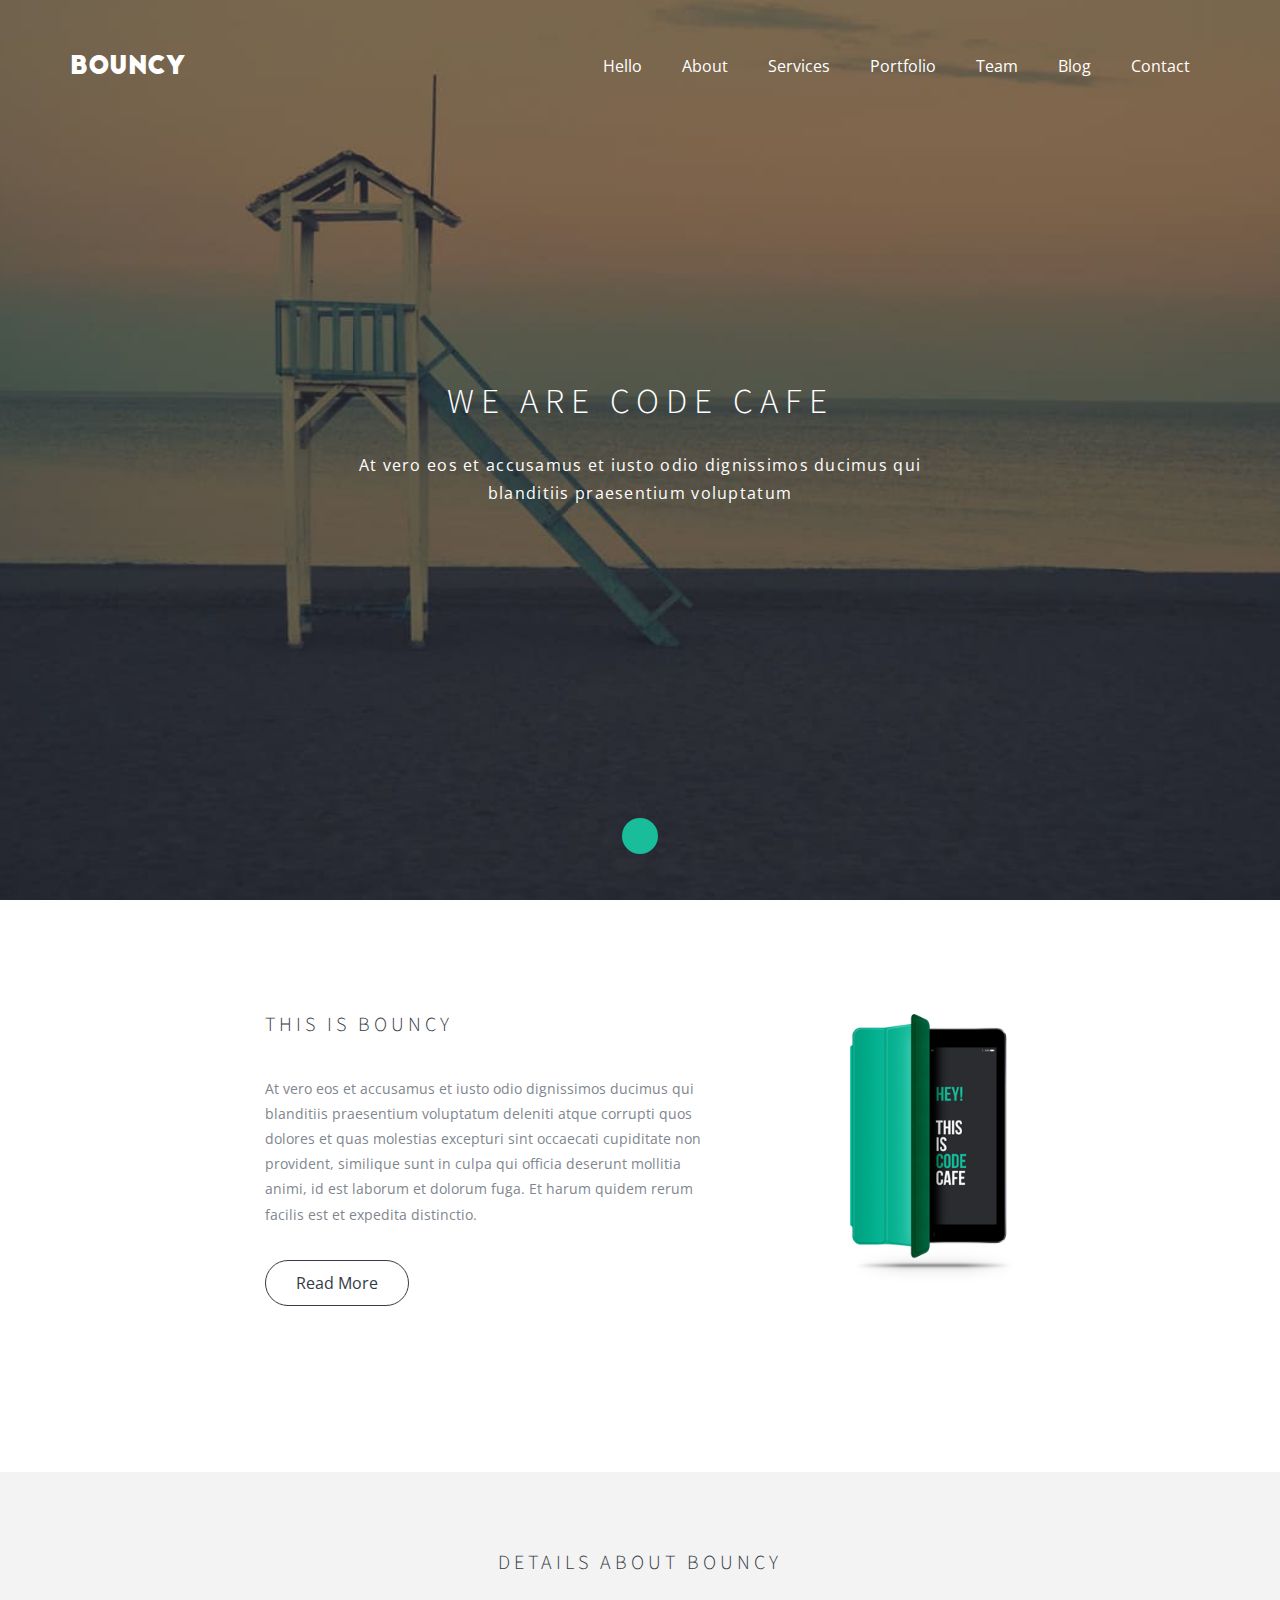
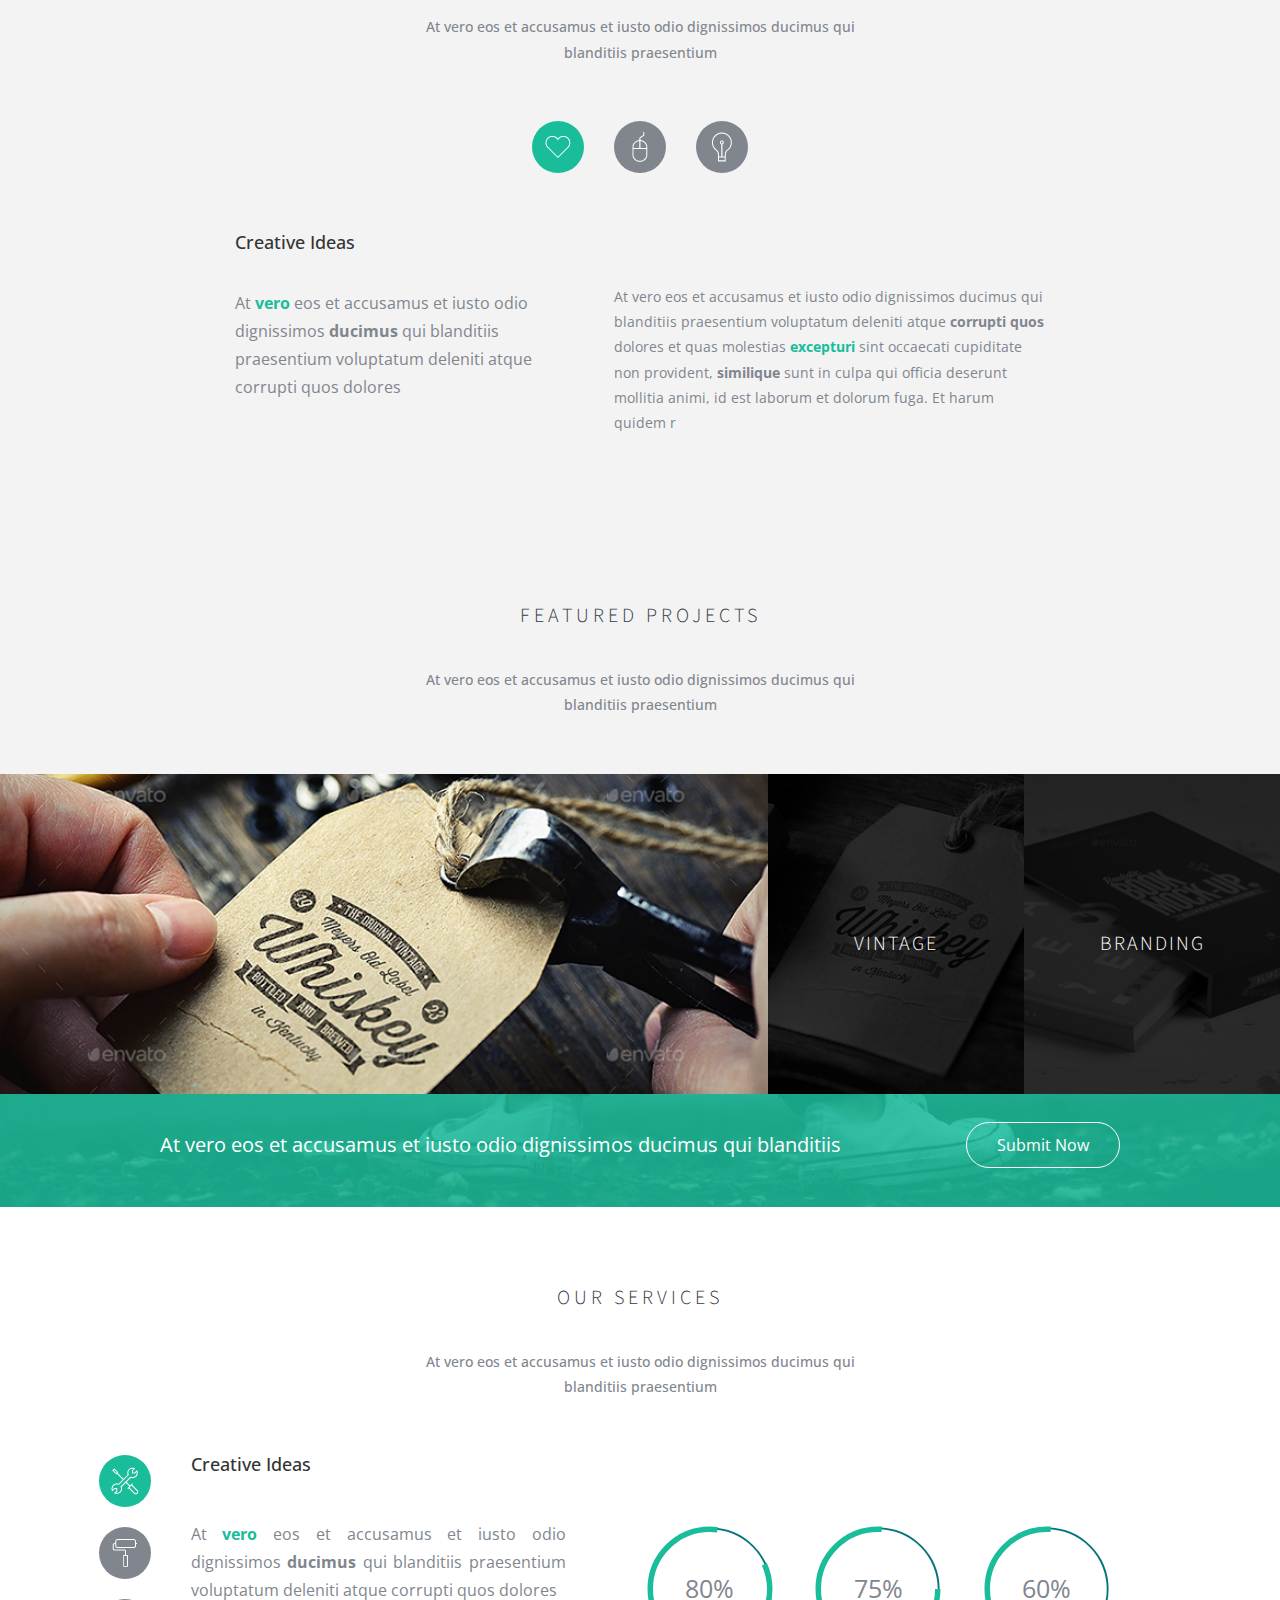
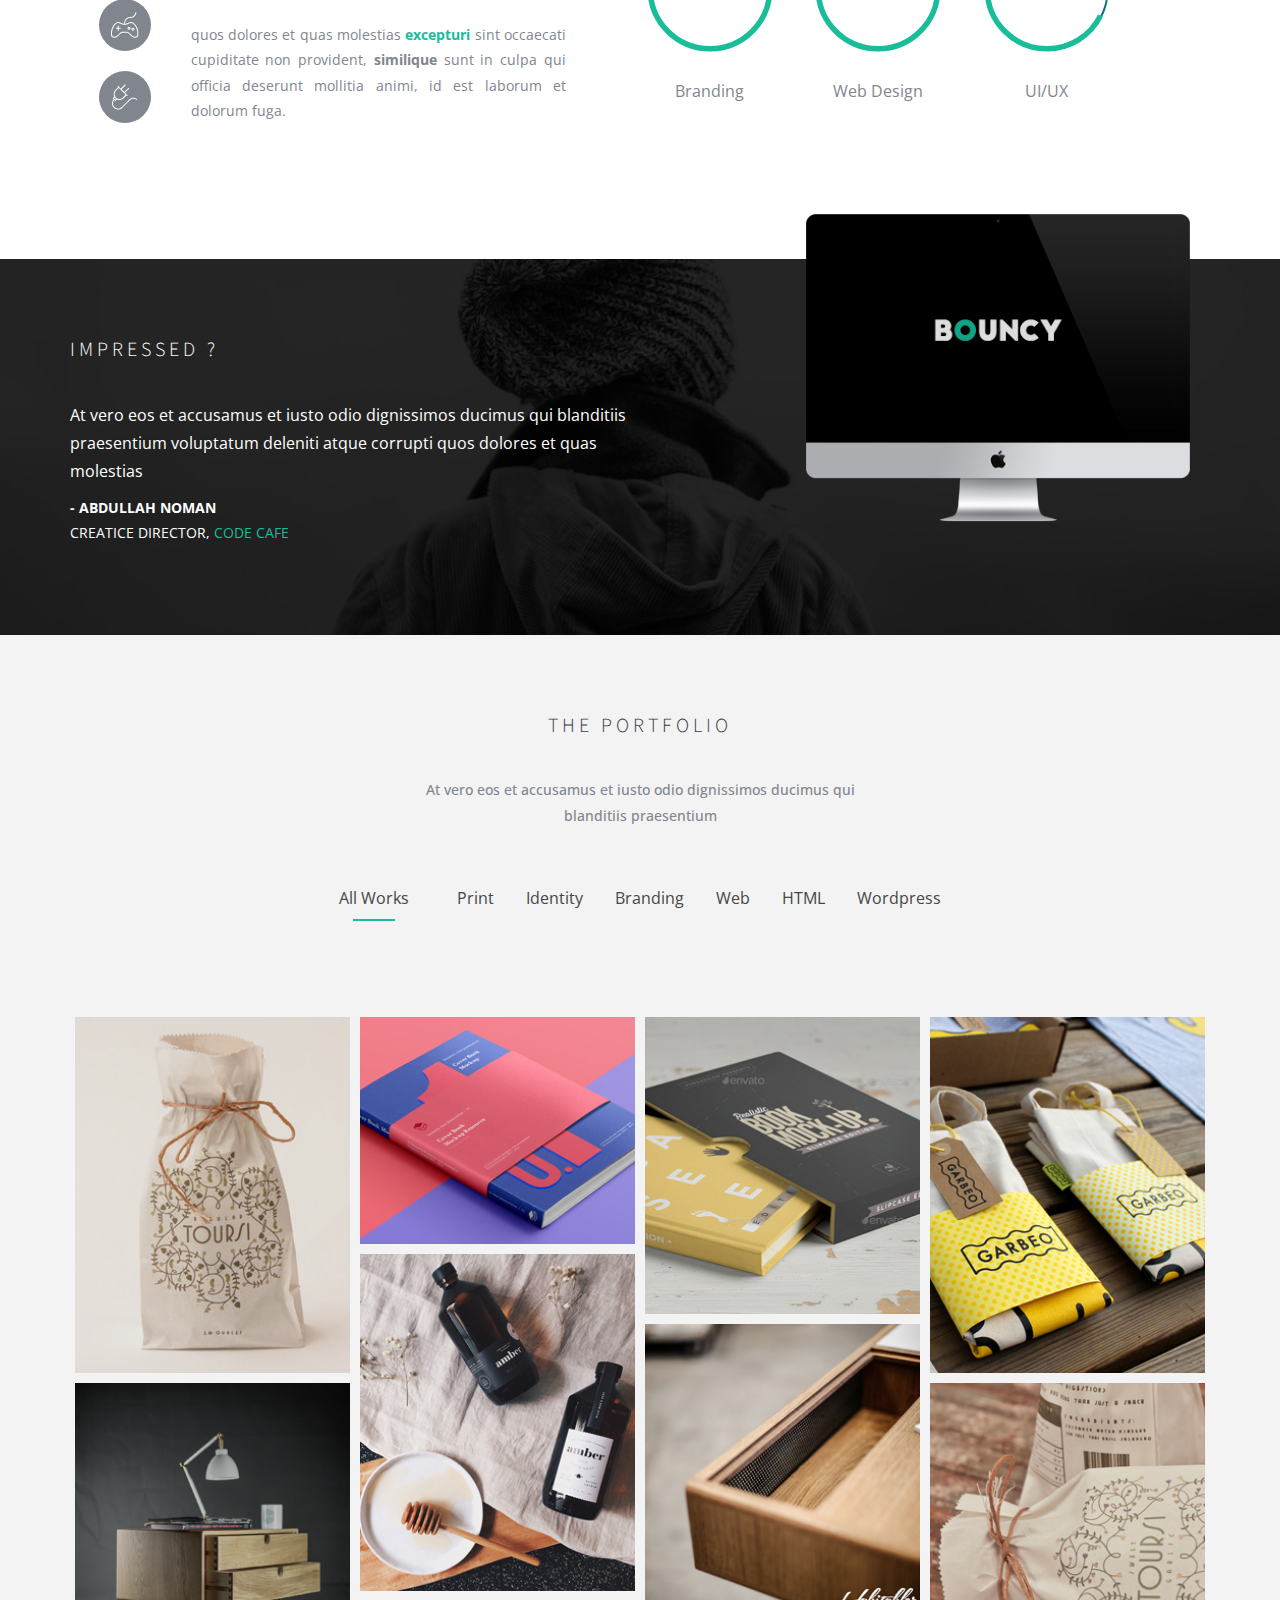
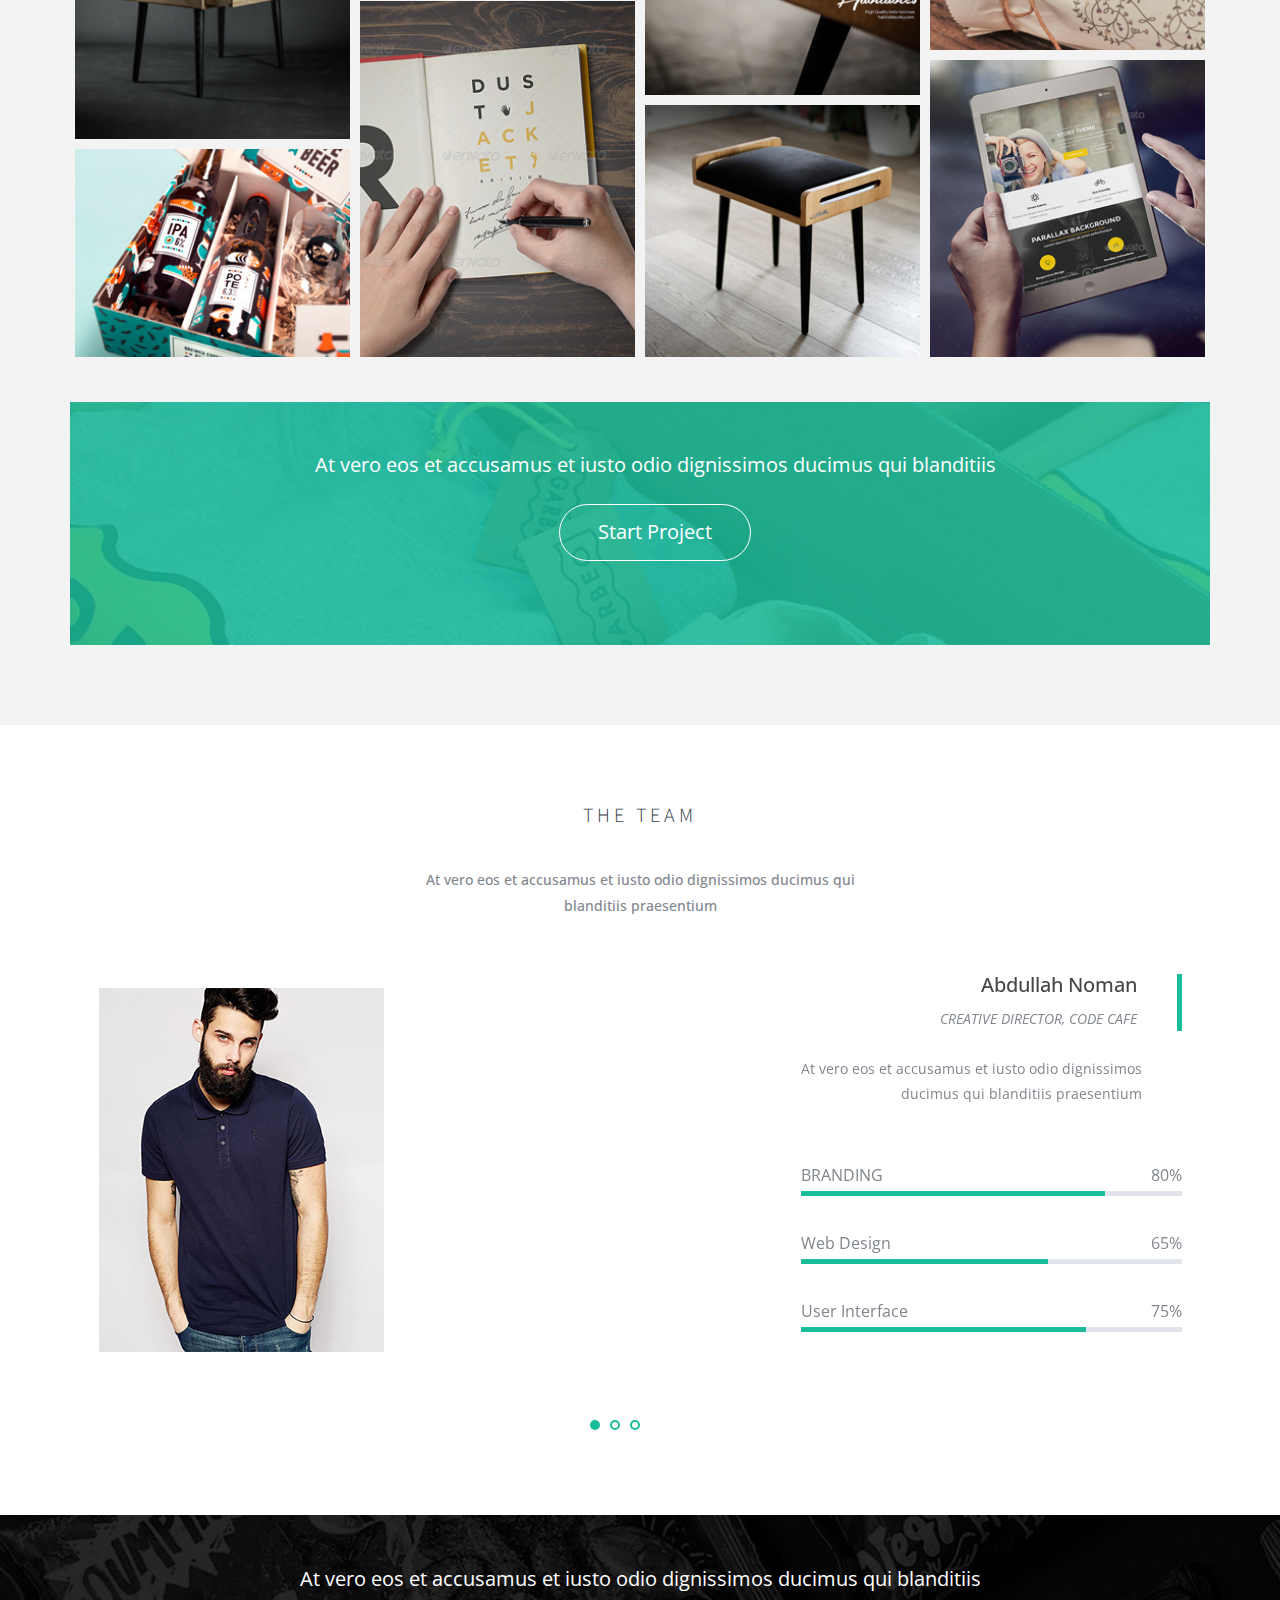
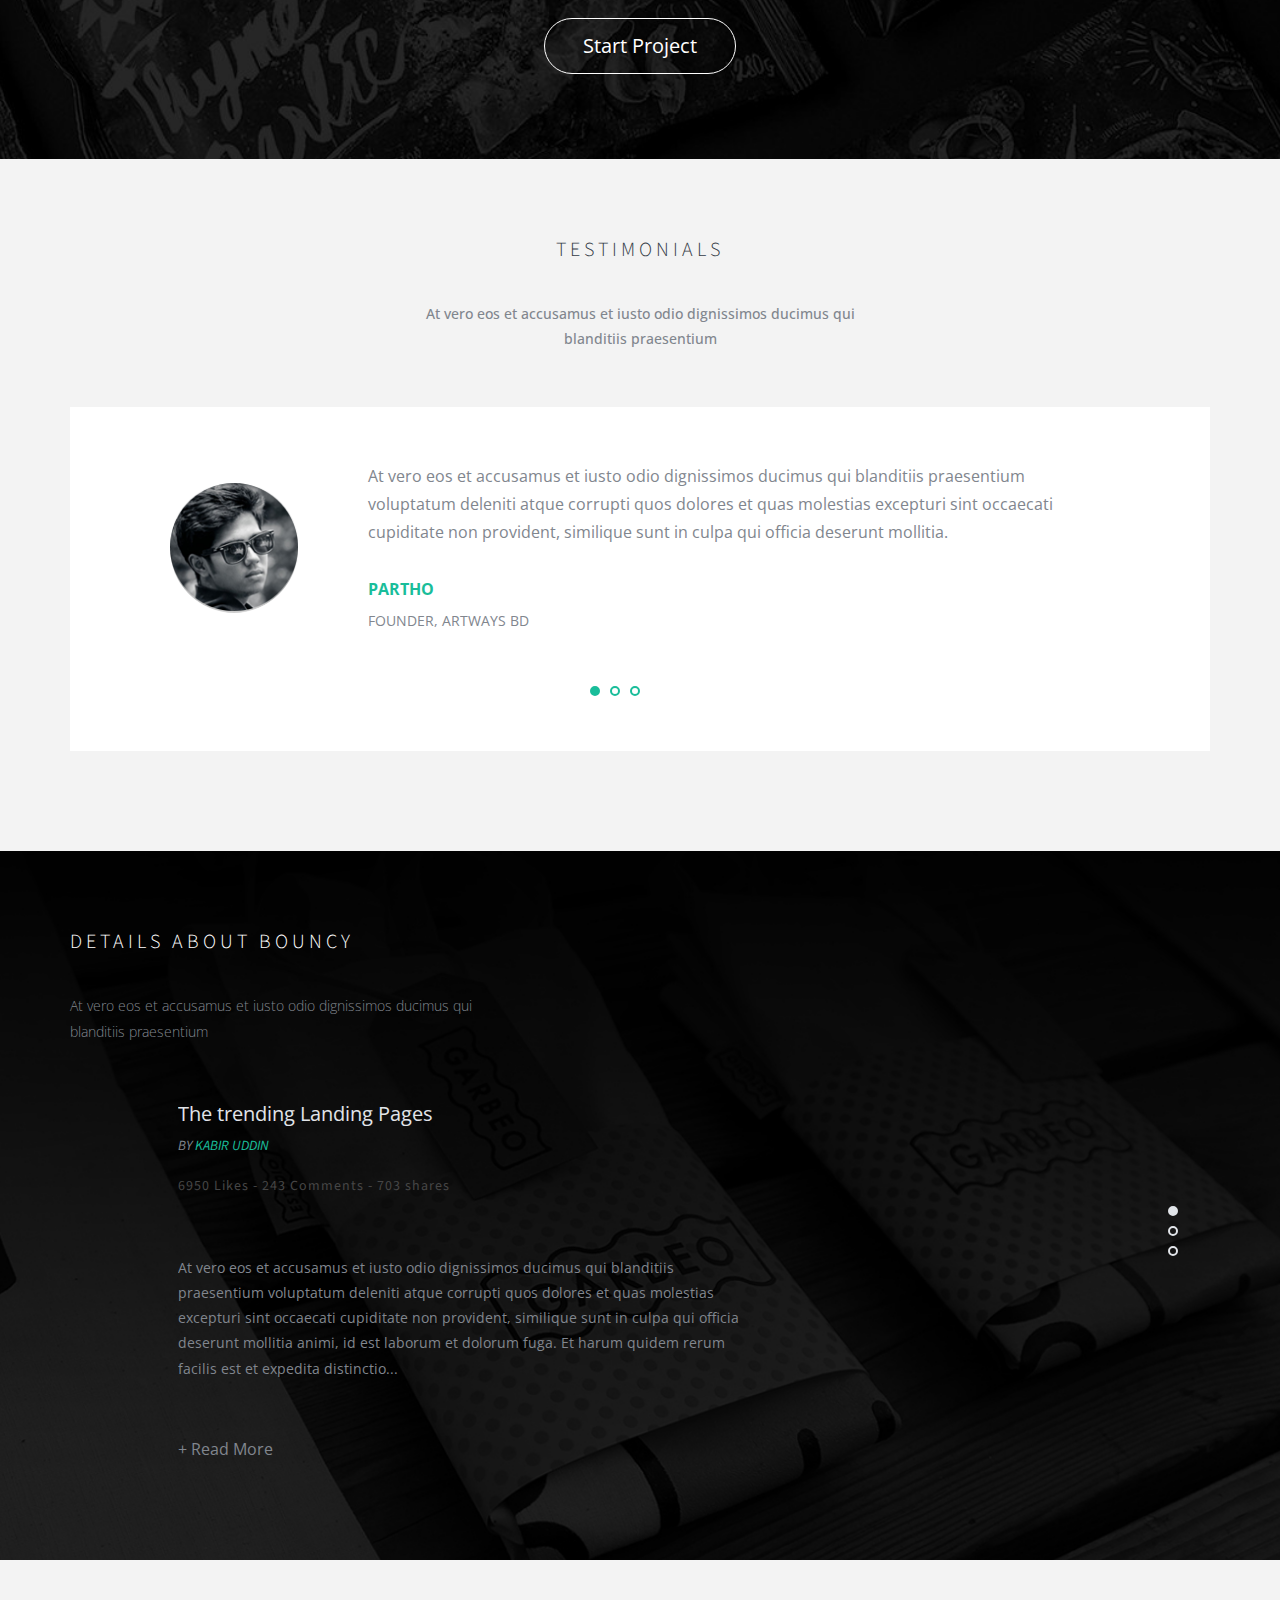
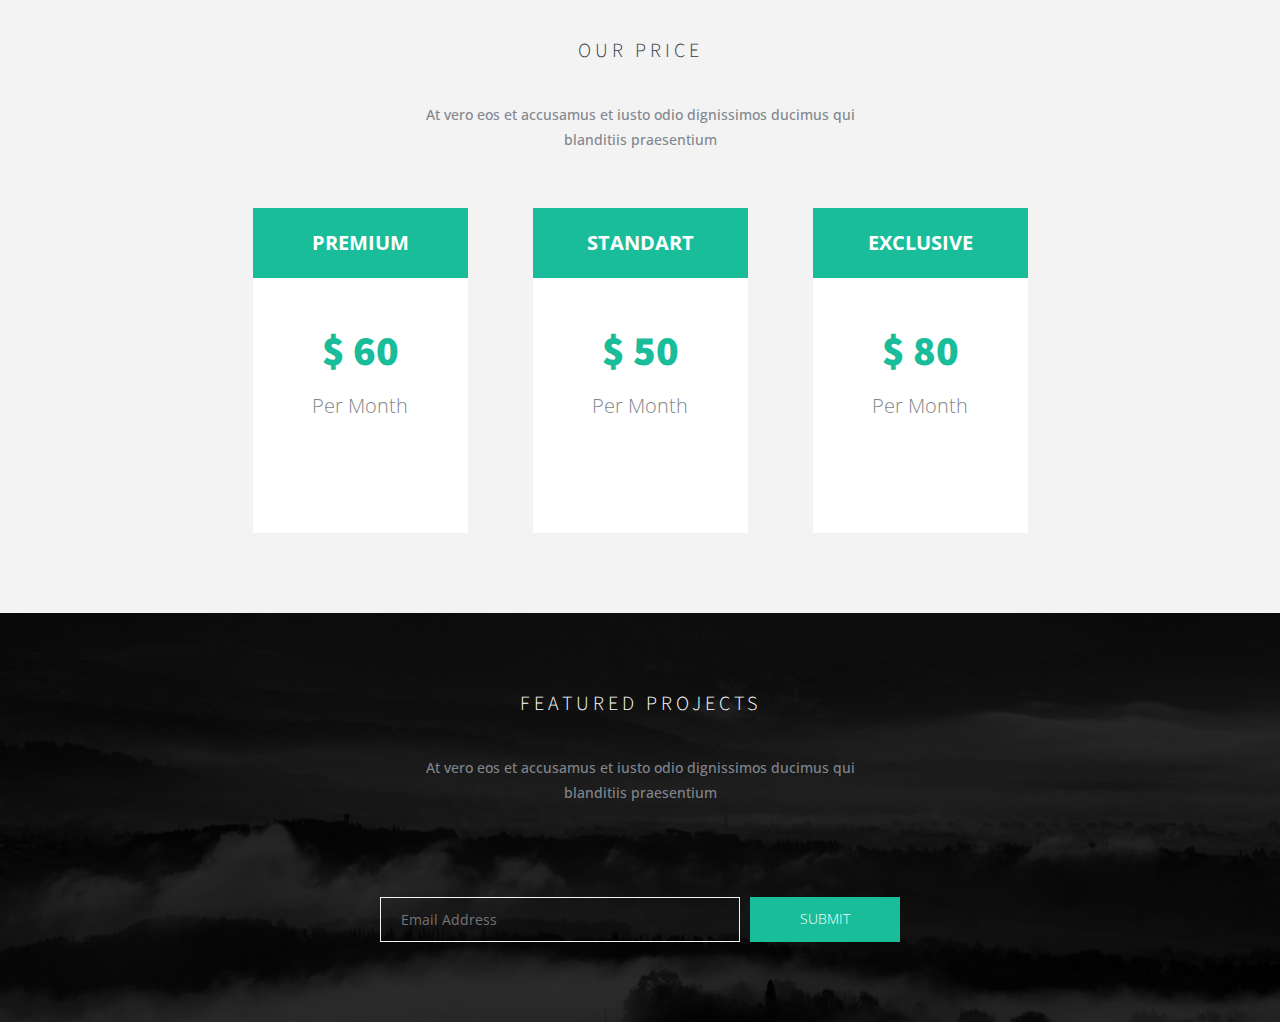
<file: index.html>
<!DOCTYPE html>
<html lang="ru">
  <head>
    <meta charset="UTF-8">
    <title>BOUNCY</title>
    <meta name="viewport" content="width=device-width, initial-scale=1, shrink-to-fit=no">
    <link rel="stylesheet" href="libs/bootstrap/bootstrap.min.css">
    <link rel="stylesheet" href="libs/owl.carousel/owl.carousel.min.css">
    <link rel="stylesheet" href="libs/owl.carousel/owl.theme.default.min.css">
    <!--fonts-->
    <link href="https://fonts.googleapis.com/css?family=Open+Sans:400,700|Source+Sans+Pro:300,400,900" rel="stylesheet">
    <link href="font/bigjhon/stylesheet.css" rel="stylesheet">
    <link rel="stylesheet" href="https://use.fontawesome.com/releases/v5.0.10/css/all.css" integrity="sha384-+d0P83n9kaQMCwj8F4RJB66tzIwOKmrdb46+porD/OvrJ+37WqIM7UoBtwHO6Nlg" crossorigin="anonymous">
    <link rel="stylesheet" href="https://maxcdn.bootstrapcdn.com/font-awesome/4.4.0/css/font-awesome.min.css">
    <link rel="stylesheet" href="css/main.css">
  </head>
  <body>
    <header class="page__header">
      <div class="container">
        <div class="header__top">
          <div class="header__top-logo">bouncy</div>
          <nav class="header__navigation" id="navigation"><a class="header__navigation-link" href="#hello">Hello</a><a class="header__navigation-link" href="#about">About</a><a class="header__navigation-link" href="#service">Services</a><a class="header__navigation-link" href="#portfolio">Portfolio </a><a class="header__navigation-link" href="#team">Team</a><a class="header__navigation-link" href="#news">Blog</a><a class="header__navigation-link" href="#contact">Contact</a></nav>
          <button class="cmn-toggle-switch cmn-toggle-switch__htx" id="navigation__button"><span>toggle menu</span></button>
          <div class="header__top-title text-center">
            <h1>We Are Code Cafe</h1>
            <p>At vero eos et accusamus et iusto odio dignissimos ducimus qui blanditiis praesentium voluptatum</p>
          </div>
          <div class="arrownDown"><a class="arrowLink" href="#hello"><i class="fas fa-chevron-down"></i></a></div>
        </div>
      </div>
    </header>
    <section class="hello section" id="hello">
      <div class="container">
        <div class="row">
          <div class="col-sm-6 col-md-5 col-md-offset-2">
            <div class="hello_text">
              <h2 class="hello-head">This is Bouncy</h2>
              <p class="text-14px"> At vero eos et accusamus et iusto odio dignissimos ducimus qui blanditiis praesentium voluptatum deleniti atque corrupti quos dolores et quas molestias excepturi sint occaecati cupiditate non provident, similique sunt in culpa qui officia deserunt mollitia animi, id est laborum et dolorum fuga. Et harum quidem rerum facilis est et expedita distinctio. </p>
              <p class="text-hidden"> Lorem ipsum dolor sit amet, consectetur adipisicing elit. Optio, eum praesentium! Consectetur, ducimus, ullam. Illo id placeat quibusdam ipsam excepturi architecto rerum repudiandae, porro quos facilis itaque, obcaecati tempora dolores.</p>
              <p class="btn-title" id="btnLink">Read More</p>
            </div>
          </div>
          <div class="col-xs-4 col-xs-offset-6 col-sm-5 col-sm-offset-1 col-md-3 col-md-offset-1 col-lg-2 col-lg-offset-1"><img class="img-responsive" src="img/bg/ipad.png" alt="monitor"></div>
        </div>
      </div>
    </section>
    <section class="section text-center" id="about">
      <div class="container">
        <h2>DetailS ABOUT BOUNCY</h2>
        <h3 class="head-h3">At vero eos et accusamus et iusto odio dignissimos ducimus qui blanditiis praesentium</h3>
        <div id="section__tabs">
          <div class="tabs_toggle">
            <div class="tabs_toggle-item active-toggle" data-pill="one"><img src="img/icons/heart.png" alt="icon"></div>
            <div class="tabs_toggle-item" data-pill="two"><img src="img/icons/mouse.png" alt="icon"></div>
            <div class="tabs_toggle-item" data-pill="three"><img src="img/icons/lamp.png" alt="icon"></div>
          </div>
          <div id="tabsContent">
            <div class="tabs_block tabs_block-visible" data-name="one">
              <div class="left-column">
                <h4 class="tabs_text-head">Creative Ideas</h4>
                <p class="text-16px">At <span class="colorGreen"><b>vero</b></span> eos et accusamus et iusto odio dignissimos <b>ducimus</b> qui blanditiis praesentium voluptatum deleniti atque corrupti quos dolores  </p>
              </div>
              <div class="right-column">
                <p class="text-14px">At vero eos et accusamus et iusto odio dignissimos ducimus qui blanditiis praesentium voluptatum deleniti atque <b>corrupti quos</b> dolores et quas molestias <span class="colorGreen"><b>excepturi</b></span> sint occaecati cupiditate non provident, <b>similique</b> sunt in culpa qui officia deserunt mollitia animi, id est laborum et dolorum fuga. Et harum quidem r</p>
              </div>
            </div>
            <div class="tabs_block" data-name="two">
              <div class="left-column">
                <h4 class="tabs_text-head">Биография Пушкина</h4>
                <p class="text-16px">Александр Сергеевич Пушкин (1799-1837) – великий русский поэт, прозаик, драматург. Автор бессмертных произведений в стихах и прозе.</p>
              </div>
              <div class="right-column">
                <p class="text-14px">В 1830 году Пушкин сватается к Наталье Гончаровой, а 18 февраля (2 марта по старому стилю) 1831 года Пушкин и Гончарова венчаются в Москве. Весной молодожены переезжают в Царское Село, где снимают дачу. В 1836 году в семье было уже четыре ребенка.</p>
              </div>
            </div>
            <div class="tabs_block" data-name="three">
              <div class="left-column">
                <h4 class="tabs_text-head">Уильям Шекспир</h4>
                <p class="text-16px">великий английский поэт и драматург удивительной эпохи Ренессанса. Сегодня трудно найти человека, который не знаком с его творчеством.  </p>
              </div>
              <div class="right-column">
                <p class="text-14px">Он в совершенстве знал французский, итальянский и испанский языки. Кроме того, он разбирался в их диалектах. Как такое возможно – неизвестно, ведь Шекспир никогда не покидал пределы своей родины – Англии.</p>
              </div>
            </div>
          </div>
        </div>
      </div>
    </section>
    <section class="section text-center" id="featured">
      <div class="container">
        <h2>FEATURED PROJECTS</h2>
        <h3 class="head-h3">At vero eos et accusamus et iusto odio dignissimos ducimus qui blanditiis praesentium</h3>
      </div>
      <div class="featured__accordeon">
        <div class="accordeon">
          <div class="accordeon__item accordeon__item-1 rising">
            <div class="accordeon__item-overlay">
              <h5>print</h5>
            </div>
          </div>
          <div class="accordeon__item accordeon__item-2">
            <div class="accordeon__item-overlay">
              <h5>vintage</h5>
            </div>
          </div>
          <div class="accordeon__item accordeon__item-3">
            <div class="accordeon__item-overlay">
              <h5>branding</h5>
            </div>
          </div>
        </div>
      </div>
      <div class="featured__text">
        <div class="featured__text-content">
          <p class="text-20px">At vero eos et accusamus et iusto odio dignissimos ducimus qui blanditiis </p>
          <p class="btnSubmit btnOpenForm btn-title">Submit Now </p>
        </div>
      </div>
    </section>
    <section class="section text-center" id="service">
      <div class="container">
        <h2>Our Services</h2>
        <h3 class="head-h3">At vero eos et accusamus et iusto odio dignissimos ducimus qui blanditiis praesentium</h3>
        <div class="vertical-tabs">
          <div class="tabs__toggles">
            <div class="tabs_toggle-item active-toggle" data-pill="one"><img src="img/icons/tool.png" alt="icon"></div>
            <div class="tabs_toggle-item" data-pill="two"><img src="img/icons/brash.png" alt="icon"></div>
            <div class="tabs_toggle-item" data-pill="three"><img src="img/icons/jost.png" alt="icon"></div>
            <div class="tabs_toggle-item" data-pill="four"><img src="img/icons/cord.png" alt="icon"></div>
          </div>
          <div class="vertical-tabs__block">
            <div class="tabs__content tabs_content-visible" data-name="one">
              <div class="tabs__content-text">
                <h4 class="tabs_text-head">Creative Ideas</h4>
                <p class="text-16px">At <span class="colorGreen"><b>vero</b></span> eos et accusamus et iusto odio dignissimos <b>ducimus</b> qui blanditiis praesentium voluptatum deleniti atque corrupti quos dolores </p>
                <p class="text-14px pb-0">quos</b> dolores et quas molestias <span class="colorGreen"><b>excepturi</b></span> sint occaecati cupiditate non provident, <b>similique</b> sunt in culpa qui officia deserunt mollitia animi, id est laborum et dolorum fuga. </p>
              </div>
              <div class="diagramm">
                <div class="diagramm-element mr-30">
                  <svg version="1.1" width="130" height="130" viewbox="0 0 70 70" preserveaspectratio="xMinYMin meet">
                    <g id="#progress-1">
                      <circle fill="#fff" stroke="#067479" stroke-width="6" cx="35" cy="35" r="30.5"></circle>
                      <circle fill="#fff" stroke="#19bd9a" stroke-dasharray="202 33" stroke-dashoffset="45" stroke-width="3" cx="35" cy="35" r="32.5"></circle>
                    </g>
                  </svg>
                  <p class="circle-procent">80%</p>
                  <p class="circle-label">Branding</p>
                </div>
                <div class="diagramm-element mr-30">
                  <svg version="1.1" width="130" height="130" viewbox="0 0 70 70" preserveaspectratio="xMinYMin meet">
                    <g id="#progress-2">
                      <circle fill="#fff" stroke="#067479" stroke-width="6" cx="35" cy="35" r="30.5"></circle>
                      <circle fill="#fff" stroke="#19bd9a" stroke-dasharray="200 60" stroke-dashoffset="45" stroke-width="3" cx="35" cy="35" r="32.5"></circle>
                    </g>
                  </svg>
                  <p class="circle-procent">75%</p>
                  <p class="circle-label">Web Design</p>
                </div>
                <div class="diagramm-element">
                  <svg version="1.1" width="130" height="130" viewbox="0 0 70 70" preserveaspectratio="xMinYMin meet">
                    <g id="#progress-3">
                      <circle fill="#fff" stroke="#067479" stroke-width="6" cx="35" cy="35" r="30.5"></circle>
                      <circle fill="#fff" stroke="#19bd9a" stroke-dasharray="140 93" stroke-dashoffset="-15" stroke-width="3" cx="35" cy="35" r="32.5"></circle>
                    </g>
                  </svg>
                  <p class="circle-procent">60%</p>
                  <p class="circle-label">UI/UX</p>
                </div>
              </div>
            </div>
            <div class="tabs__content" data-name="two">
              <div class="tabs__content-text">
                <h4 class="tabs_text-head">О программистах</h4>
                <p class="text-16px">— Чем программист отличается от обычного смертного? — А тем, что в состоянии ответить на вопрос, в котором уже заключен ответ.  — Ну, например, ответь на вопрос: сколько будет 2х2=4? — ТRUЕ!</p>
                <p class="text-14px pb-0">— Почему ваши дети все время ссорятся? — Kонфликт версий, — отвечает программист. </p>
              </div>
              <div class="diagramm">
                <div class="diagramm-element mr-30">
                  <svg version="1.1" width="130" height="130" viewbox="0 0 70 70" preserveaspectratio="xMinYMin meet">
                    <g id="#progress-1">
                      <circle fill="#fff" stroke="#067479" stroke-width="6" cx="35" cy="35" r="30.5"></circle>
                      <circle fill="#fff" stroke="#19bd9a" stroke-dasharray="202 33" stroke-dashoffset="45" stroke-width="3" cx="35" cy="35" r="32.5"></circle>
                    </g>
                  </svg>
                  <p class="circle-procent">80%</p>
                  <p class="circle-label">Branding</p>
                </div>
                <div class="diagramm-element mr-30">
                  <svg version="1.1" width="130" height="130" viewbox="0 0 70 70" preserveaspectratio="xMinYMin meet">
                    <g id="#progress-2">
                      <circle fill="#fff" stroke="#067479" stroke-width="6" cx="35" cy="35" r="30.5"></circle>
                      <circle fill="#fff" stroke="#19bd9a" stroke-dasharray="200 60" stroke-dashoffset="45" stroke-width="3" cx="35" cy="35" r="32.5"></circle>
                    </g>
                  </svg>
                  <p class="circle-procent">75%</p>
                  <p class="circle-label">Web Design</p>
                </div>
                <div class="diagramm-element">
                  <svg version="1.1" width="130" height="130" viewbox="0 0 70 70" preserveaspectratio="xMinYMin meet">
                    <g id="#progress-3">
                      <circle fill="#fff" stroke="#067479" stroke-width="6" cx="35" cy="35" r="30.5"></circle>
                      <circle fill="#fff" stroke="#19bd9a" stroke-dasharray="140 93" stroke-dashoffset="-15" stroke-width="3" cx="35" cy="35" r="32.5"></circle>
                    </g>
                  </svg>
                  <p class="circle-procent">60%</p>
                  <p class="circle-label">UI/UX</p>
                </div>
              </div>
            </div>
            <div class="tabs__content" data-name="three">
              <div class="tabs__content-text">
                <h4 class="tabs_text-head">Creative Ideas</h4>
                <p class="text-16px">At <span class="colorGreen"><b>vero</b></span> eos et accusamus et iusto odio dignissimos <b>ducimus</b> qui blanditiis praesentium voluptatum deleniti atque corrupti quos dolores </p>
                <p class="text-14px pb-0">quos</b> dolores et quas molestias <span class="colorGreen"><b>excepturi</b></span> sint occaecati cupiditate non provident, <b>similique</b> sunt in culpa qui officia deserunt mollitia animi, id est laborum et dolorum fuga. </p>
              </div>
              <div class="diagramm">
                <div class="diagramm-element mr-30">
                  <svg version="1.1" width="130" height="130" viewbox="0 0 70 70" preserveaspectratio="xMinYMin meet">
                    <g id="#progress-1">
                      <circle fill="#fff" stroke="#067479" stroke-width="6" cx="35" cy="35" r="30.5"></circle>
                      <circle fill="#fff" stroke="#19bd9a" stroke-dasharray="202 33" stroke-dashoffset="45" stroke-width="3" cx="35" cy="35" r="32.5"></circle>
                    </g>
                  </svg>
                  <p class="circle-procent">80%</p>
                  <p class="circle-label">Branding</p>
                </div>
                <div class="diagramm-element mr-30">
                  <svg version="1.1" width="130" height="130" viewbox="0 0 70 70" preserveaspectratio="xMinYMin meet">
                    <g id="#progress-2">
                      <circle fill="#fff" stroke="#067479" stroke-width="6" cx="35" cy="35" r="30.5"></circle>
                      <circle fill="#fff" stroke="#19bd9a" stroke-dasharray="200 60" stroke-dashoffset="45" stroke-width="3" cx="35" cy="35" r="32.5"></circle>
                    </g>
                  </svg>
                  <p class="circle-procent">75%</p>
                  <p class="circle-label">Web Design</p>
                </div>
                <div class="diagramm-element">
                  <svg version="1.1" width="130" height="130" viewbox="0 0 70 70" preserveaspectratio="xMinYMin meet">
                    <g id="#progress-3">
                      <circle fill="#fff" stroke="#067479" stroke-width="6" cx="35" cy="35" r="30.5"></circle>
                      <circle fill="#fff" stroke="#19bd9a" stroke-dasharray="140 93" stroke-dashoffset="-15" stroke-width="3" cx="35" cy="35" r="32.5"></circle>
                    </g>
                  </svg>
                  <p class="circle-procent">60%</p>
                  <p class="circle-label">UI/UX</p>
                </div>
              </div>
            </div>
            <div class="tabs__content" data-name="four">
              <div class="tabs__content-text">
                <h4 class="tabs_text-head">О программистах</h4>
                <p class="text-16px">Тонет программист. И во все горло орет:— F1, F1, F1, тьфу ты, помогите, помогите, помогите!!!</p>
                <p class="text-14px pb-0">Прочитал программист сказку про репку и говорит: — Не знаю, что они называют жучкой! Но итак понятно что без мышки никакая игрушка работать не будет!</p>
              </div>
              <div class="diagramm">
                <div class="diagramm-element mr-30">
                  <svg version="1.1" width="130" height="130" viewbox="0 0 70 70" preserveaspectratio="xMinYMin meet">
                    <g id="#progress-1">
                      <circle fill="#fff" stroke="#067479" stroke-width="6" cx="35" cy="35" r="30.5"></circle>
                      <circle fill="#fff" stroke="#19bd9a" stroke-dasharray="202 33" stroke-dashoffset="45" stroke-width="3" cx="35" cy="35" r="32.5"></circle>
                    </g>
                  </svg>
                  <p class="circle-procent">80%</p>
                  <p class="circle-label">Branding</p>
                </div>
                <div class="diagramm-element mr-30">
                  <svg version="1.1" width="130" height="130" viewbox="0 0 70 70" preserveaspectratio="xMinYMin meet">
                    <g id="#progress-2">
                      <circle fill="#fff" stroke="#067479" stroke-width="6" cx="35" cy="35" r="30.5"></circle>
                      <circle fill="#fff" stroke="#19bd9a" stroke-dasharray="200 60" stroke-dashoffset="45" stroke-width="3" cx="35" cy="35" r="32.5"></circle>
                    </g>
                  </svg>
                  <p class="circle-procent">75%</p>
                  <p class="circle-label">Web Design</p>
                </div>
                <div class="diagramm-element">
                  <svg version="1.1" width="130" height="130" viewbox="0 0 70 70" preserveaspectratio="xMinYMin meet">
                    <g id="#progress-3">
                      <circle fill="#fff" stroke="#067479" stroke-width="6" cx="35" cy="35" r="30.5"></circle>
                      <circle fill="#fff" stroke="#19bd9a" stroke-dasharray="140 93" stroke-dashoffset="-15" stroke-width="3" cx="35" cy="35" r="32.5"></circle>
                    </g>
                  </svg>
                  <p class="circle-procent">60%</p>
                  <p class="circle-label">UI/UX</p>
                </div>
              </div>
            </div>
          </div>
        </div>
      </div>
    </section>
    <section class="section" id="monitor">
      <div class="container">
        <div class="block__content">
          <h2>Impressed ?</h2>
          <p class="text-16px">At vero eos et accusamus et iusto odio dignissimos ducimus qui blanditiis praesentium voluptatum deleniti atque corrupti quos dolores et quas molestias</p>
          <p class="txt-uppercase"><b>- Abdullah Noman </b><br>Creatice Director, <span class="colorGreen">Code Cafe</span></p>
        </div>
      </div>
      <div class="img-monitor"><img class="img-responsive monitor" src="img/monitor1.png" alt="monitor"></div>
    </section>
    <section class="section text-center" id="portfolio">
      <div class="container">
        <h2>THE PORTFOLIO</h2>
        <h3 class="head-h3">At vero eos et accusamus et iusto odio dignissimos ducimus qui blanditiis praesentium</h3>
        <div class="portfolio-filter">
          <div class="portfolio-filter__menu">
            <ul>
              <li class="filter__menu-item filter-active filter" data-filter=".all">All Works<span class="bottom-line"></span></li>
              <li class="filter__menu-item filter" data-filter=".print">Print<span class="bottom-line"></span></li>
              <li class="filter__menu-item filter" data-filter=".identify">Identity<span class="bottom-line"></span></li>
              <li class="filter__menu-item filter" data-filter=".branding">Branding<span class="bottom-line"></span></li>
              <li class="filter__menu-item filter" data-filter=".web">Web<span class="bottom-line"></span></li>
              <li class="filter__menu-item filter" data-filter=".html">HTML<span class="bottom-line"></span></li>
              <li class="filter__menu-item filter" data-filter=".wordpress">Wordpress<span class="bottom-line"></span></li>
            </ul>
          </div>
          <div id="filter__block">
            <div class="filter__block__column">
              <div class="filter-item mix item-72 all print web" style="background-image:url(img/portfolio/portfolio1.jpg)">
                <div class="filter-item_hover">
                  <div class="filter-item_hover-content">
                    <h4>TITLE HERE</h4>
                    <p>t vero eos et accusamus et iusto odio dignissimos ducimus qui blanditiis praesentium</p>
                    <div class="filter-item_social"><a class="tabs_toggle-item" href="#"><img src="img/icons/link.png" alt="icon"/></a><a class="tabs_toggle-item" href="#"><img src="img/icons/heart.png" alt="icon"/></a></div>
                  </div>
                </div>
              </div>
              <div class="filter-item mix item-72 all print  web" style="background-image:url(img/portfolio/portfolio2.jpg)">
                <div class="filter-item_hover">
                  <div class="filter-item_hover-content">
                    <h4>TITLE HERE</h4>
                    <p>t vero eos et accusamus et iusto odio dignissimos ducimus qui blanditiis praesentium</p>
                    <div class="filter-item_social"><a class="tabs_toggle-item" href="#"><img src="img/icons/link.png" alt="icon"/></a><a class="tabs_toggle-item" href="#"><img src="img/icons/heart.png" alt="icon"/></a></div>
                  </div>
                </div>
              </div>
              <div class="filter-item mix item-42 all print web" style="background-image:url(img/portfolio/portfolio3.jpg)">
                <div class="filter-item_hover">
                  <div class="filter-item_hover-content">
                    <h4>TITLE HERE</h4>
                    <p>t vero eos et accusamus et iusto odio dignissimos ducimus qui blanditiis praesentium</p>
                    <div class="filter-item_social"><a class="tabs_toggle-item" href="#"><img src="img/icons/link.png" alt="icon"/></a><a class="tabs_toggle-item" href="#"><img src="img/icons/heart.png" alt="icon"/></a></div>
                  </div>
                </div>
              </div>
            </div>
            <div class="filter__block__column">
              <div class="filter-item mix item-46 all identify html branding" style="background-image:url(img/portfolio/portfolio4.jpg)">
                <div class="filter-item_hover">
                  <div class="filter-item_hover-content">
                    <h4>TITLE HERE</h4>
                    <p>t vero eos et accusamus et iusto odio dignissimos ducimus qui blanditiis praesentium</p>
                    <div class="filter-item_social"><a class="tabs_toggle-item" href="#"><img src="img/icons/link.png" alt="icon"/></a><a class="tabs_toggle-item" href="#"><img src="img/icons/heart.png" alt="icon"/></a></div>
                  </div>
                </div>
              </div>
              <div class="filter-item mix item-68 all identify html branding" style="background-image:url(img/portfolio/portfolio5.jpg)">
                <div class="filter-item_hover">
                  <div class="filter-item_hover-content">
                    <h4>TITLE HERE</h4>
                    <p>t vero eos et accusamus et iusto odio dignissimos ducimus qui blanditiis praesentium</p>
                    <div class="filter-item_social"><a class="tabs_toggle-item" href="#"><img src="img/icons/link.png" alt="icon"/></a><a class="tabs_toggle-item" href="#"><img src="img/icons/heart.png" alt="icon"/></a></div>
                  </div>
                </div>
              </div>
              <div class="filter-item mix item-72 all identify html branding" style="background-image:url(img/portfolio/portfolio6.jpg)">
                <div class="filter-item_hover">
                  <div class="filter-item_hover-content">
                    <h4>TITLE HERE</h4>
                    <p>t vero eos et accusamus et iusto odio dignissimos ducimus qui blanditiis praesentium</p>
                    <div class="filter-item_social"><a class="tabs_toggle-item" href="#"><img src="img/icons/link.png" alt="icon"/></a><a class="tabs_toggle-item" href="#"><img src="img/icons/heart.png" alt="icon"/></a></div>
                  </div>
                </div>
              </div>
            </div>
            <div class="filter__block__column">
              <div class="filter-item mix item-60 all wordpress" style="background-image:url(img/portfolio/portfolio7.jpg)">
                <div class="filter-item_hover">
                  <div class="filter-item_hover-content">
                    <h4>TITLE HERE</h4>
                    <p>t vero eos et accusamus et iusto odio dignissimos ducimus qui blanditiis praesentium</p>
                    <div class="filter-item_social"><a class="tabs_toggle-item" href="#"><img src="img/icons/link.png" alt="icon"/></a><a class="tabs_toggle-item" href="#"><img src="img/icons/heart.png" alt="icon"/></a></div>
                  </div>
                </div>
              </div>
              <div class="filter-item mix item-75 all wordpress " style="background-image:url(img/portfolio/portfolio8.jpg)">
                <div class="filter-item_hover">
                  <div class="filter-item_hover-content">
                    <h4>TITLE HERE</h4>
                    <p>t vero eos et accusamus et iusto odio dignissimos ducimus qui blanditiis praesentium</p>
                    <div class="filter-item_social"><a class="tabs_toggle-item" href="#"><img src="img/icons/link.png" alt="icon"/></a><a class="tabs_toggle-item" href="#"><img src="img/icons/heart.png" alt="icon"/></a></div>
                  </div>
                </div>
              </div>
              <div class="filter-item mix item-51 all wordpress" style="background-image:url(img/portfolio/portfolio9.jpg)">
                <div class="filter-item_hover">
                  <div class="filter-item_hover-content">
                    <h4>TITLE HERE</h4>
                    <p>t vero eos et accusamus et iusto odio dignissimos ducimus qui blanditiis praesentium</p>
                    <div class="filter-item_social"><a class="tabs_toggle-item" href="#"><img src="img/icons/link.png" alt="icon"/></a><a class="tabs_toggle-item" href="#"><img src="img/icons/heart.png" alt="icon"/></a></div>
                  </div>
                </div>
              </div>
            </div>
            <div class="filter__block__column">
              <div class="filter-item mix item-72 all html branding" style="background-image:url(img/portfolio/portfolio10.jpg)">
                <div class="filter-item_hover">
                  <div class="filter-item_hover-content">
                    <h4>TITLE HERE</h4>
                    <p>t vero eos et accusamus et iusto odio dignissimos ducimus qui blanditiis praesentium</p>
                    <div class="filter-item_social"><a class="tabs_toggle-item" href="#"><img src="img/icons/link.png" alt="icon"/></a><a class="tabs_toggle-item" href="#"><img src="img/icons/heart.png" alt="icon"/></a></div>
                  </div>
                </div>
              </div>
              <div class="filter-item mix item-54 all html branding " style="background-image:url(img/portfolio/portfolio11.jpg)">
                <div class="filter-item_hover">
                  <div class="filter-item_hover-content">
                    <h4>TITLE HERE</h4>
                    <p>t vero eos et accusamus et iusto odio dignissimos ducimus qui blanditiis praesentium</p>
                    <div class="filter-item_social"><a class="tabs_toggle-item" href="#"><img src="img/icons/link.png" alt="icon"/></a><a class="tabs_toggle-item" href="#"><img src="img/icons/heart.png" alt="icon"/></a></div>
                  </div>
                </div>
              </div>
              <div class="filter-item mix item-60 all html branding" style="background-image:url(img/portfolio/portfolio12.jpg)">
                <div class="filter-item_hover">
                  <div class="filter-item_hover-content">
                    <h4>TITLE HERE</h4>
                    <p>t vero eos et accusamus et iusto odio dignissimos ducimus qui blanditiis praesentium</p>
                    <div class="filter-item_social"><a class="tabs_toggle-item" href="#"><img src="img/icons/link.png" alt="icon"/></a><a class="tabs_toggle-item" href="#"><img src="img/icons/heart.png" alt="icon"/></a></div>
                  </div>
                </div>
              </div>
            </div>
          </div>
          <div class="actionBlock-green">
            <div class="container">
              <div class="actionBlock-content">
                <p>At vero eos et accusamus et iusto odio dignissimos ducimus qui blanditiis </p>
                <p class="btnSubmit btnOpenForm btn-title"> Start Project</p>
              </div>
            </div>
          </div>
        </div>
      </div>
    </section>
    <section class="section text-center" id="team">
      <div class="container">
        <h2>THE TEAM</h2>
        <h3 class="head-h3">At vero eos et accusamus et iusto odio dignissimos ducimus qui blanditiis praesentium</h3>
        <div class="owl-carousel" id="team-carousel">
          <div class="team">
            <div class="team__member"><img class="img-responsive" src="img/team/team1.jpg" alt="team"></div>
            <div class="member__portfolio">
              <div class="member__portfolio-text">
                <div class="member-name">
                  <h5>Abdullah Noman</h5>
                  <p>Creative Director, Code Cafe</p>
                </div>
                <div class="member-descrition">
                  <p>At vero eos et accusamus et iusto odio dignissimos<br>ducimus qui blanditiis praesentium</p>
                </div>
              </div>
              <div class="member__portfolio-progress">
                <div class="progress__item">
                  <div class="progress__item-text">
                    <p class="progress__item-title">BRANDING</p>
                    <p class="progress__item-count">80%</p>
                  </div>
                  <div class="progress__item-lines"><span class="line-bottom"></span><span class="line-top span-80"></span></div>
                </div>
                <div class="progress__item">
                  <div class="progress__item-text">
                    <p class="progress__item-title">Web Design</p>
                    <p class="progress__item-count">65%</p>
                  </div>
                  <div class="progress__item-lines"><span class="line-bottom"></span><span class="line-top span-65"></span></div>
                </div>
                <div class="progress__item">
                  <div class="progress__item-text">
                    <p class="progress__item-title">User Interface</p>
                    <p class="progress__item-count">75%</p>
                  </div>
                  <div class="progress__item-lines"><span class="line-bottom"></span><span class="line-top span-75"></span></div>
                </div>
              </div>
            </div>
          </div>
          <div class="team">
            <div class="team__member"><img class="img-responsive" src="img/team/team1.jpg" alt="team"></div>
            <div class="member__portfolio">
              <div class="member__portfolio-text">
                <div class="member-name">
                  <h5>Abdullah Noman</h5>
                  <p>Creative Director, Code Cafe</p>
                </div>
                <div class="member-descrition">
                  <p>At vero eos et accusamus et iusto odio dignissimos<br>ducimus qui blanditiis praesentium</p>
                </div>
              </div>
              <div class="member__portfolio-progress">
                <div class="progress__item">
                  <div class="progress__item-text">
                    <p class="progress__item-title">BRANDING</p>
                    <p class="progress__item-count">80%</p>
                  </div>
                  <div class="progress__item-lines"><span class="line-bottom"></span><span class="line-top span-80"></span></div>
                </div>
                <div class="progress__item">
                  <div class="progress__item-text">
                    <p class="progress__item-title">Web Design</p>
                    <p class="progress__item-count">65%</p>
                  </div>
                  <div class="progress__item-lines"><span class="line-bottom"></span><span class="line-top span-65"></span></div>
                </div>
                <div class="progress__item">
                  <div class="progress__item-text">
                    <p class="progress__item-title">User Interface</p>
                    <p class="progress__item-count">75%</p>
                  </div>
                  <div class="progress__item-lines"><span class="line-bottom"></span><span class="line-top span-75"></span></div>
                </div>
              </div>
            </div>
          </div>
          <div class="team">
            <div class="team__member"><img class="img-responsive" src="img/team/team1.jpg" alt="team"></div>
            <div class="member__portfolio">
              <div class="member__portfolio-text">
                <div class="member-name">
                  <h5>Abdullah Noman</h5>
                  <p>Creative Director, Code Cafe</p>
                </div>
                <div class="member-descrition">
                  <p>At vero eos et accusamus et iusto odio dignissimos<br>ducimus qui blanditiis praesentium</p>
                </div>
              </div>
              <div class="member__portfolio-progress">
                <div class="progress__item">
                  <div class="progress__item-text">
                    <p class="progress__item-title">BRANDING</p>
                    <p class="progress__item-count">80%</p>
                  </div>
                  <div class="progress__item-lines"><span class="line-bottom"></span><span class="line-top span-80"></span></div>
                </div>
                <div class="progress__item">
                  <div class="progress__item-text">
                    <p class="progress__item-title">Web Design</p>
                    <p class="progress__item-count">65%</p>
                  </div>
                  <div class="progress__item-lines"><span class="line-bottom"></span><span class="line-top span-65"></span></div>
                </div>
                <div class="progress__item">
                  <div class="progress__item-text">
                    <p class="progress__item-title">User Interface</p>
                    <p class="progress__item-count">75%</p>
                  </div>
                  <div class="progress__item-lines"><span class="line-bottom"></span><span class="line-top span-75"></span></div>
                </div>
              </div>
            </div>
          </div>
        </div>
      </div>
    </section>
    <div class="text-center" id="contactUs">
      <div class="container">
        <div class="actionBlock-content">
          <p>At vero eos et accusamus et iusto odio dignissimos ducimus qui blanditiis </p>
          <p class="btnSubmit btnOpenForm btn-title"> Start Project</p>
        </div>
      </div>
    </div>
    <section class="section text-center" id="reviews">
      <div class="container">
        <h2>Testimonials</h2>
        <h3 class="head-h3">At vero eos et accusamus et iusto odio dignissimos ducimus qui blanditiis praesentium</h3>
        <div class="owl-carousel" id="reviews-carousel">
          <div class="reviews-block">
            <div class="reviews-foto"><img class="img-responsive" src="img/reviews/user1.png" alt="user"></div>
            <div class="reviews-text">
              <p class="paragraf">At vero eos et accusamus et iusto odio dignissimos ducimus qui blanditiis praesentium voluptatum deleniti atque corrupti quos dolores et quas molestias excepturi sint occaecati cupiditate non provident, similique sunt in culpa qui officia deserunt mollitia.</p>
              <p class="userName">PARTHO</p>
              <p class="userAdress">FOUNDER, ARTWAYS BD</p>
            </div>
          </div>
          <div class="reviews-block">
            <div class="reviews-foto"><img class="img-responsive" src="img/reviews/user1.png" alt="user"></div>
            <div class="reviews-text">
              <p class="paragraf">At vero eos et accusamus et iusto odio dignissimos ducimus qui blanditiis praesentium voluptatum deleniti atque corrupti quos dolores et quas molestias excepturi sint occaecati cupiditate non provident, similique sunt in culpa qui officia deserunt mollitia.</p>
              <p class="userName">PARTHO</p>
              <p class="userAdress">FOUNDER, ARTWAYS BD</p>
            </div>
          </div>
          <div class="reviews-block">
            <div class="reviews-foto"><img class="img-responsive" src="img/reviews/user1.png" alt="user"></div>
            <div class="reviews-text">
              <p class="paragraf">At vero eos et accusamus et iusto odio dignissimos ducimus qui blanditiis praesentium voluptatum deleniti atque corrupti quos dolores et quas molestias excepturi sint occaecati cupiditate non provident, similique sunt in culpa qui officia deserunt mollitia.</p>
              <p class="userName">PARTHO</p>
              <p class="userAdress">FOUNDER, ARTWAYS BD</p>
            </div>
          </div>
        </div>
      </div>
    </section>
    <section class="section" id="news">
      <div class="container">
        <h2>DetailS ABOUT BOUNCY</h2>
        <h3 class="head-h3 align-left">At vero eos et accusamus et iusto odio dignissimos ducimus qui blanditiis praesentium</h3>
        <div id="news-carousel">
          <div class="jcarousel-wrapper">
            <div class="jcarousel">
              <ul>
                <li class="news-carousel-slide">
                  <div class="news-header">
                    <p class="news-title">The trending Landing Pages</p>
                    <p class="news-autor">by <span class="colorGreen">Kabir Uddin</span></p>
                    <p class="news-statistics">6950 Likes - 243 Comments - 703 shares</p>
                  </div>
                  <div class="news-text"> 
                    <p>At vero eos et accusamus et iusto odio dignissimos ducimus qui blanditiis praesentium voluptatum deleniti atque corrupti quos dolores et quas molestias excepturi sint occaecati cupiditate non provident, similique sunt in culpa qui officia deserunt mollitia animi, id est laborum et dolorum fuga. Et harum quidem rerum facilis est et expedita distinctio...  </p>
                    <p id="news-text-continue"> Lorem ipsum dolor sit amet, consectetur adipisicing elit. Ipsam cumque impedit culpa possimus illum in vitae quod, ut doloribus sunt veritatis rerum! Harum dolores, aut! Perspiciatis consectetur pariatur quod enim.</p>
                  </div>
                  <div id="readMore">+ Read More</div>
                </li>
                <li class="news-carousel-slide">
                  <div class="news-header">
                    <p class="news-title">The trending Landing Pages</p>
                    <p class="news-autor">by <span class="colorGreen">Kabir Uddin</span></p>
                    <p class="news-statistics">6950 Likes - 243 Comments - 703 shares</p>
                  </div>
                  <div class="news-text"> 
                    <p>At vero eos et accusamus et iusto odio dignissimos ducimus qui blanditiis praesentium voluptatum deleniti atque corrupti quos dolores et quas molestias excepturi sint occaecati cupiditate non provident, similique sunt in culpa qui officia deserunt mollitia animi, id est laborum et dolorum fuga. Et harum quidem rerum facilis est et expedita distinctio...  </p>
                    <p id="news-text-continue"> Lorem ipsum dolor sit amet, consectetur adipisicing elit. Ipsam cumque impedit culpa possimus illum in vitae quod, ut doloribus sunt veritatis rerum! Harum dolores, aut! Perspiciatis consectetur pariatur quod enim.</p>
                  </div>
                  <div id="readMore">+ Read More</div>
                </li>
                <li class="news-carousel-slide">
                  <div class="news-header">
                    <p class="news-title">The trending Landing Pages</p>
                    <p class="news-autor">by <span class="colorGreen">Kabir Uddin</span></p>
                    <p class="news-statistics">6950 Likes - 243 Comments - 703 shares</p>
                  </div>
                  <div class="news-text"> 
                    <p>At vero eos et accusamus et iusto odio dignissimos ducimus qui blanditiis praesentium voluptatum deleniti atque corrupti quos dolores et quas molestias excepturi sint occaecati cupiditate non provident, similique sunt in culpa qui officia deserunt mollitia animi, id est laborum et dolorum fuga. Et harum quidem rerum facilis est et expedita distinctio...  </p>
                    <p id="news-text-continue"> Lorem ipsum dolor sit amet, consectetur adipisicing elit. Ipsam cumque impedit culpa possimus illum in vitae quod, ut doloribus sunt veritatis rerum! Harum dolores, aut! Perspiciatis consectetur pariatur quod enim.</p>
                  </div>
                  <div id="readMore">+ Read More</div>
                </li>
              </ul>
            </div>
            <p class="jcarousel-pagination"></p>
          </div>
        </div>
      </div>
    </section>
    <section class="section text-center" id="price">
      <div class="container">
        <h2>Our Price</h2>
        <h3 class="head-h3">At vero eos et accusamus et iusto odio dignissimos ducimus qui blanditiis praesentium</h3>
        <div class="price-cards">
          <div class="price-cards-item">
            <div class="card-face">
              <h3 class="cardHead card-title" data-name="PREMIUM">PREMIUM</h3>
              <div class="card-price-value">
                <p class="card-value">$ 60</p>
                <p class="card-period">Per Month</p>
              </div>
              <ul class="card-service-list">
                <li>Full Branding</li>
                <li>Project Management </li>
                <li>Unlimited Revisions</li>
                <li>24/7 h Service</li>
                <li>Free Domain</li>
                <li>Free Hosting</li>
              </ul>
              <p class="cardLink btnOpenForm">Let’s Start</p>
            </div>
          </div>
          <div class="price-cards-item">
            <div class="card-face">
              <h3 class="cardHead card-title" data-name="STANDART">STANDART</h3>
              <div class="card-price-value">
                <p class="card-value">$ 50</p>
                <p class="card-period">Per Month</p>
              </div>
              <ul class="card-service-list">
                <li>Full Branding</li>
                <li>Project Management </li>
                <li>Unlimited Revisions</li>
                <li>24/7 h Service</li>
                <li>Free Domain</li>
                <li>Free Hosting</li>
              </ul>
              <p class="cardLink btnOpenForm">Let’s Start</p>
            </div>
          </div>
          <div class="price-cards-item">
            <div class="card-face">
              <h3 class="cardHead card-title" data-name="EXCLUSIVE">EXCLUSIVE</h3>
              <div class="card-price-value">
                <p class="card-value">$ 80</p>
                <p class="card-period">Per Month</p>
              </div>
              <ul class="card-service-list">
                <li>Full Branding</li>
                <li>Project Management </li>
                <li>Unlimited Revisions</li>
                <li>24/7 h Service</li>
                <li>Free Domain</li>
                <li>Free Hosting</li>
              </ul>
              <p class="cardLink btnOpenForm">Let’s Start</p>
            </div>
          </div>
        </div>
      </div>
    </section>
    <section class="section text-center" id="subscribe">
      <div class="container">
        <h2>FEATURED PROJECTS</h2>
        <h3 class="head-h3">At vero eos et accusamus et iusto odio dignissimos ducimus qui blanditiis praesentium</h3>
        <div class="form-block">
          <form id="mini-form" action="php/subscribe.php" method="POST">
            <!-- Hidden Required Fields-->
            <input type="hidden" name="project_name" value="Bouncy">
            <input type="hidden" name="admin_email" value="lareta1@yandex.ru">
            <input type="hidden" name="form_subject" value="Project Bouncy">
            <!-- END Hidden Required Fields-->
            <div class="mini-form-field">
              <input type="text" placeholder="Email Address" name="email" required id="mini-form-email">
              <input type="hidden" name="email_from" value="hello@a0173988.xsph.ru">
            </div>
            <input type="submit" value="submit" id="mini-form-btn">
          </form>
          <div id="answer"> </div>
        </div>
      </div>
    </section>
    <div class="overlay"></div>
    <div id="popup-window">
      <form action="php/mail.php" method="POST" id="contact-form">
        <h3 class="contact-form__head">contact us</h3>
        <!-- Hidden Required Fields-->
        <input type="hidden" name="project_name" value="Bouncy">
        <input type="hidden" name="admin_email" value="lareta1@yandex.ru">
        <input type="hidden" name="form_subject" value="Project Bouncy">
        <!-- END Hidden Required Fields-->
        <div class="form-fields">
          <div class="form-field-name">
            <input type="text" placeholder="Name" name="name" required id="name">
          </div>
          <div class="form-field-email">
            <input type="text" placeholder="Email" name="email" required id="email">
          </div>
          <input type="hidden" name="email_from" value="hello@a0173988.xsph.ru">
        </div>
        <input type="submit" value="send">
      </form>
      <div id="answer">  </div>
      <p class="form-close">+</p>
      <!-- back-top-->
    </div>
    <section id="back-top"><a href="#top"><span><i class="fas fa-chevron-circle-up"></i></span></a></section>
  </body>
  <script src="libs/jquery-3.3.1.min.js"></script>
  <script src="https://cdnjs.cloudflare.com/ajax/libs/popper.js/1.14.0/umd/popper.min.js"></script>
  <script src="libs/bootstrap/bootstrap.min.js"></script>
  <script src="libs/owl.carousel/owl.carousel.min.js"></script>
  <script src="libs/mixitup2/jquery.mixitup.min.js"></script>
  <script src="libs/pagescroll2id/jquery.malihu.PageScroll2id.js"></script>
  <script src="libs/vertical_carousel/jquery.jcarousel.min.js"></script>
  <script src="libs/vertical_carousel/jcarousel.vertical.js"></script>
  <script src="libs/jquery.validate/jquery.validate.js"></script>
  <script src="js/main.js"></script>
  <script src="js/tabs.js"></script>
  <script src="js/contact-form.js"></script>
  <script src="js/accordeon.js"></script>
  <script src="js/back-top.js"></script>
</html>
</file>
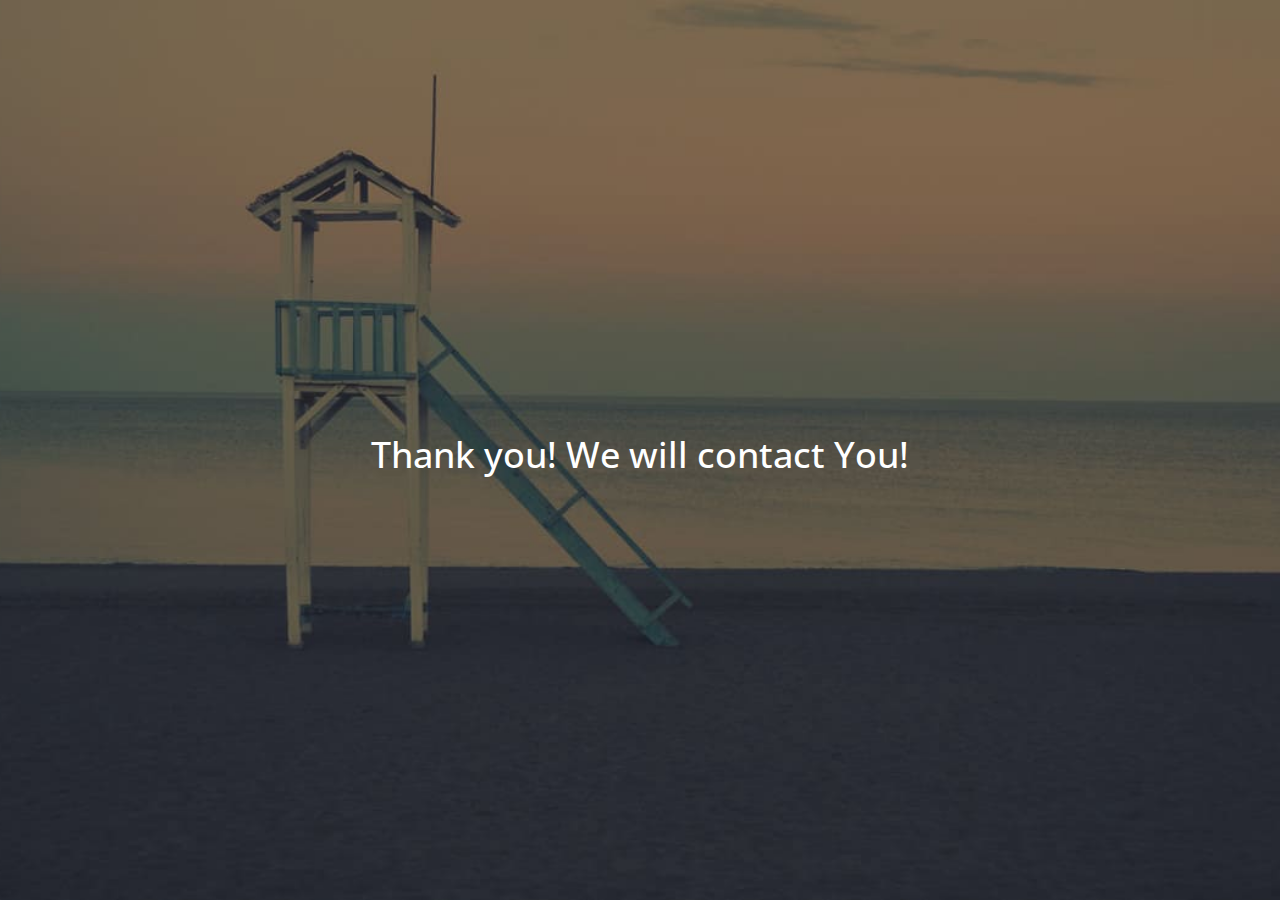
<file: thankyou.html>
<!DOCTYPE html>
<html lang="ru">
  <head>
    <meta charset="UTF-8">
    <title>BOUNCY</title>
    <meta name="viewport" content="width=device-width, initial-scale=1, shrink-to-fit=no">
    <link rel="stylesheet" href="libs/bootstrap/bootstrap.min.css">
    <link rel="stylesheet" href="libs/owl.carousel/owl.carousel.min.css">
    <link rel="stylesheet" href="libs/owl.carousel/owl.theme.default.min.css">
    <!--fonts-->
    <link href="https://fonts.googleapis.com/css?family=Open+Sans:400,700|Source+Sans+Pro:300,400,900" rel="stylesheet">
    <link href="font/bigjhon/stylesheet.css" rel="stylesheet">
    <link rel="stylesheet" href="https://use.fontawesome.com/releases/v5.0.10/css/all.css" integrity="sha384-+d0P83n9kaQMCwj8F4RJB66tzIwOKmrdb46+porD/OvrJ+37WqIM7UoBtwHO6Nlg" crossorigin="anonymous">
    <link rel="stylesheet" href="https://maxcdn.bootstrapcdn.com/font-awesome/4.4.0/css/font-awesome.min.css">
    <link rel="stylesheet" href="css/main.css">
  </head>
  <body>
    <header class="thankyou-page-screen">
      <div class="page-content">
        <h1 class="thankyou-text">Thank you! We will contact You!</h1>
      </div>
    </header>
    <script>setTimeout('location.replace("//index.html/")', 3000);</script>
    <div class="overlay"></div>
    <div id="popup-window">
      <form action="php/mail.php" method="POST" id="contact-form">
        <h3 class="contact-form__head">contact us</h3>
        <!-- Hidden Required Fields-->
        <input type="hidden" name="project_name" value="Bouncy">
        <input type="hidden" name="admin_email" value="lareta1@yandex.ru">
        <input type="hidden" name="form_subject" value="Project Bouncy">
        <!-- END Hidden Required Fields-->
        <div class="form-fields">
          <div class="form-field-name">
            <input type="text" placeholder="Name" name="name" required id="name">
          </div>
          <div class="form-field-email">
            <input type="text" placeholder="Email" name="email" required id="email">
          </div>
          <input type="hidden" name="email_from" value="hello@a0173988.xsph.ru">
        </div>
        <input type="submit" value="send">
      </form>
      <div id="answer">  </div>
      <p class="form-close">+</p>
      <!-- back-top-->
    </div>
    <section id="back-top"><a href="#top"><span><i class="fas fa-chevron-circle-up"></i></span></a></section>
  </body>
  <script src="libs/jquery-3.3.1.min.js"></script>
  <script src="https://cdnjs.cloudflare.com/ajax/libs/popper.js/1.14.0/umd/popper.min.js"></script>
  <script src="libs/bootstrap/bootstrap.min.js"></script>
  <script src="libs/owl.carousel/owl.carousel.min.js"></script>
  <script src="libs/mixitup2/jquery.mixitup.min.js"></script>
  <script src="libs/pagescroll2id/jquery.malihu.PageScroll2id.js"></script>
  <script src="libs/vertical_carousel/jquery.jcarousel.min.js"></script>
  <script src="libs/vertical_carousel/jcarousel.vertical.js"></script>
  <script src="libs/jquery.validate/jquery.validate.js"></script>
  <script src="js/main.js"></script>
  <script src="js/tabs.js"></script>
  <script src="js/contact-form.js"></script>
  <script src="js/accordeon.js"></script>
  <script src="js/back-top.js"></script>
</html>
</file>
<file: font/bigjhon/stylesheet.css>
/*! Generated by Font Squirrel (https://www.fontsquirrel.com) on April 15, 2018 */



@font-face {
    font-family: 'big_johnregular';
    src: url('big-john-webfont.woff2') format('woff2'),
         url('big-john-webfont.woff') format('woff');
    font-weight: normal;
    font-style: normal;

}
</file>
<file: css/main.css>
/*
 * Box-sizing-model
 */
*,
*:before,
*:after {
  -webkit-box-sizing: border-box;
  box-sizing: border-box;
}
/*
 * Responsive images
*/
img {
  max-width: 100%;
  height: auto;
}
/*
 * Cursor change on hover on Buttons
*/
input[type="submit"] {
  cursor: pointer;
}
/*
 * A better looking default horizontal rule
 */
hr {
  display: block;
  height: 1px;
  border: 0;
  border-top: 1px solid #ccc;
  margin: 1em 0;
  padding: 0;
}
/*
 * Allow only vertical resizing of textareas.
 */
textarea {
  resize: vertical;
}
/*
 * Clearfix: contain floats
 *
 * For modern browsers
 * 1. The space content is one way to avoid an Opera bug when the
 *    `contenteditable` attribute is included anywhere else in the document.
 *    Otherwise it causes space to appear at the top and bottom of elements
 *    that receive the `clearfix` class.
 * 2. The use of `table` rather than `block` is only necessary if using
 *    `:before` to contain the top-margins of child elements.
 */
.clearfix:before,
.clearfix:after {
  content: " ";
  /* 1 */
  display: table;
  /* 2 */
}
.clearfix:after {
  clear: both;
}
.clear {
  clear: both;
  height: 0;
  width: 0;
  visibility: hidden;
}
/* ==========================================================================
   Browser Upgrade Prompt
   ========================================================================== */
.browserupgrade {
  margin: 0.2em 0;
  background: #ccc;
  color: #000;
  padding: 0.2em 0;
}
* {
  -webkit-box-sizing: border-box;
  box-sizing: border-box;
  margin: 0;
  padding: 0;
}
html,
body {
  width: 100%;
  height: 100%;
  font-family: 'Open Sans', sans-serif;
}
body {
  font-size: 16px;
  position: relative;
}
a,
a:hover,
a:focus,
a:active {
  text-decoration: none !important;
}
ul {
  list-style-type: none;
}
/*мои базовые стили*/
.section {
  font-size: 10px;
  width: 100%;
  padding-top: 5em;
  padding-bottom: 5em;
}
@media (min-width: 768px) {
  .section {
    font-size: 12px;
  }
}
@media (min-width: 992px) {
  .section {
    font-size: 16px;
  }
}
.head-h3 {
  font-size: 12px;
  line-height: 1.8em;
  color: #81868e;
  margin-left: auto;
  margin-right: auto;
  margin-bottom: 4em;
  width: 90%;
}
@media (min-width: 768px) {
  .head-h3 {
    font-size: 13px;
  }
}
@media (min-width: 992px) {
  .head-h3 {
    font-size: 14px;
  }
}
@media (min-width: 768px) {
  .head-h3 {
    width: 60%;
  }
}
@media (min-width: 992px) {
  .head-h3 {
    width: 40%;
  }
}
.pb-0 {
  padding-bottom: 0;
  margin-bottom: 0;
}
.mr-38 {
  margin-right: 38px;
}
.colorGreen {
  color: #19bd9a;
}
/*медиа-запросы*/
/*флекс-бокс*/
/*фоновая картинка*/
/*абсолютное позиционирование в центре блока*/
/*head*/
/*блоки текста*/
.text-14px {
  font-size: 12px;
  line-height: 1.8em;
  color: #81868e;
}
@media (min-width: 768px) {
  .text-14px {
    font-size: 13px;
  }
}
@media (min-width: 992px) {
  .text-14px {
    font-size: 14px;
  }
}
.text-16px {
  font-size: 13px;
  line-height: 1.75em;
  color: #81868e;
}
@media (min-width: 768px) {
  .text-16px {
    font-size: 14px;
  }
}
@media (min-width: 992px) {
  .text-16px {
    font-size: 15px;
  }
}
@media (min-width: 1200px) {
  .text-16px {
    font-size: 16px;
  }
}
.text-20px {
  font-size: 14px;
  color: #81868e;
}
@media (min-width: 768px) {
  .text-20px {
    font-size: 15px;
  }
}
@media (min-width: 992px) {
  .text-20px {
    font-size: 17px;
  }
}
@media (min-width: 1200px) {
  .text-20px {
    font-size: 20px;
  }
}
.text-25px {
  font-size: 15px;
  color: #81868e;
}
@media (min-width: 768px) {
  .text-25px {
    font-size: 16px;
  }
}
@media (min-width: 992px) {
  .text-25px {
    font-size: 18px;
  }
}
@media (min-width: 1200px) {
  .text-25px {
    font-size: 25px;
  }
}
.btn-title {
  font-size: 14px;
  padding: 0.65em 1.88em;
}
@media (min-width: 768px) {
  .btn-title {
    font-size: 16px;
  }
}
.cmn-toggle-switch {
  display: block;
  position: absolute;
  overflow: hidden;
  top: 40px;
  right: 0px;
  -webkit-transform: translateX(-50%);
  -ms-transform: translateX(-50%);
  transform: translateX(-50%);
  z-index: 16;
  margin: 0;
  padding: 0;
  width: 50px;
  height: 45px;
  font-size: 0;
  text-indent: -9999px;
  -webkit-appearance: none;
  -moz-appearance: none;
  appearance: none;
  -webkit-box-shadow: none;
  box-shadow: none;
  border-radius: none;
  border: none;
  cursor: pointer;
  -webkit-transition: background 0.3s;
  -o-transition: background 0.3s;
  transition: background 0.3s;
}
@media (min-width: 768px) {
  .cmn-toggle-switch {
    display: none;
  }
}
.cmn-toggle-switch:focus {
  outline: none;
}
.cmn-toggle-switch span {
  display: block;
  position: absolute;
  top: 20px;
  left: 5px;
  right: 5px;
  height: 5px;
  background: #fff;
}
.cmn-toggle-switch span::before,
.cmn-toggle-switch span::after {
  position: absolute;
  display: block;
  left: 0;
  width: 100%;
  height: 5px;
  background-color: #fff;
  content: "";
}
.cmn-toggle-switch span::before {
  top: -12px;
}
.cmn-toggle-switch span::after {
  bottom: -12px;
}
/**
 * Style 2
 */
.cmn-toggle-switch__htx {
  background-color: transparent;
}
.cmn-toggle-switch__htx span {
  -webkit-transition: background 0 0.3s;
  -o-transition: background 0 0.3s;
  transition: background 0 0.3s;
}
.cmn-toggle-switch__htx span::before,
.cmn-toggle-switch__htx span::after {
  -webkit-transition-duration: 0.3s, 0.3s;
  -o-transition-duration: 0.3s, 0.3s;
  transition-duration: 0.3s, 0.3s;
  -webkit-transition-delay: 0.3s, 0;
  -o-transition-delay: 0.3s, 0;
  transition-delay: 0.3s, 0;
}
.cmn-toggle-switch__htx span::before {
  -webkit-transition-property: top, -webkit-transform;
  transition-property: top, -webkit-transform;
  -o-transition-property: top, transform;
  transition-property: top, transform;
  transition-property: top, transform, -webkit-transform;
}
.cmn-toggle-switch__htx span::after {
  -webkit-transition-property: bottom, -webkit-transform;
  transition-property: bottom, -webkit-transform;
  -o-transition-property: bottom, transform;
  transition-property: bottom, transform;
  transition-property: bottom, transform, -webkit-transform;
}
/* active state*/
.cmn-toggle-switch__htx.active {
  position: fixed;
}
.cmn-toggle-switch__htx.active span {
  background: none;
}
.cmn-toggle-switch__htx.active span::before {
  top: 0;
  -webkit-transform: rotate(45deg);
  -ms-transform: rotate(45deg);
  transform: rotate(45deg);
}
.cmn-toggle-switch__htx.active span::after {
  bottom: 0;
  -webkit-transform: rotate(-45deg);
  -ms-transform: rotate(-45deg);
  transform: rotate(-45deg);
}
.cmn-toggle-switch__htx.active span::before,
.cmn-toggle-switch__htx.active span::after {
  -webkit-transition-delay: 0, 0.3s;
  -o-transition-delay: 0, 0.3s;
  transition-delay: 0, 0.3s;
}
nav.header__navigation {
  display: none;
}
@media (min-width: 768px) {
  nav.header__navigation {
    display: block;
  }
}
a.header__navigation-link {
  display: inline-block;
  padding: 0.625em 1.25em;
  color: #ffffff !important;
}
@media (min-width: 768px) {
  a.header__navigation-link {
    font-size: 12px;
  }
}
@media (min-width: 992px) {
  a.header__navigation-link {
    font-size: 14px;
  }
}
@media (min-width: 1200px) {
  a.header__navigation-link {
    font-size: 16px;
  }
}
a.header__navigation-link:hover {
  border: 1px solid #ffffff;
  border-radius: 1.5em;
  padding: 0.5625em 1.1875em;
}
a.header__navigation-link:active {
  color: #81868e !important;
  border-color: #81868e;
}
.header__navigation.responsive {
  position: absolute;
  z-index: 1;
  display: block;
  width: 200px;
  top: 0px;
  padding-top: 130px;
  right: 0;
  padding-left: 15px;
  padding-right: 15px;
  bottom: 0;
  background-color: #19bd9a;
  text-align: center;
}
.header__navigation.responsive a.header__navigation-link {
  display: block;
  margin-bottom: 0.1rem;
}
#section__tabs {
  width: 100%;
}
@media (min-width: 768px) {
}
.tabs_toggle {
  display: -moz-flex;
  display: -ms-flex;
  display: -o-flex;
  display: -webkit-box;
  display: -ms-flexbox;
  display: flex;
  -webkit-box-pack: center;
  -ms-flex-pack: center;
  justify-content: center;
  margin-left: auto;
  margin-right: auto;
  margin-bottom: 60px;
}
.tabs_toggle-item {
  width: 44px;
  height: 44px;
  background-color: #81868e;
  border-radius: 50%;
  display: -moz-flex;
  display: -ms-flex;
  display: -o-flex;
  display: -webkit-box;
  display: -ms-flexbox;
  display: flex;
  cursor: pointer;
  margin-right: 30px;
}
.tabs_toggle-item:hover {
  opacity: 0.7;
  -webkit-transition: 1s;
  -o-transition: 1s;
  transition: 1s;
}
@media (min-width: 768px) {
  .tabs_toggle-item {
    width: 52px;
    height: 52px;
  }
}
.tabs_toggle-item:last-child {
  margin-right: 0px;
}
.active-toggle {
  background-color: #19bd9a;
}
.tabs_toggle-item img {
  margin: auto;
}
.active-toggle {
  font-size: 30px;
  color: red;
}
.tabs_block {
  display: none;
}
.tabs_block-visible {
  width: 100%;
  display: -moz-flex;
  display: -ms-flex;
  display: -o-flex;
  display: -webkit-box;
  display: -ms-flexbox;
  display: flex;
  -webkit-box-orient: vertical;
  -webkit-box-direction: normal;
  -ms-flex-direction: column;
  flex-direction: column;
  margin-left: auto;
  margin-right: auto;
  -webkit-box-pack: justify;
  -ms-flex-pack: justify;
  justify-content: space-between;
}
@media (min-width: 768px) {
  .tabs_block-visible {
    width: 71%;
    -webkit-box-orient: horizontal;
    -webkit-box-direction: normal;
    -ms-flex-direction: row;
    flex-direction: row;
  }
}
.left-column {
  width: 100%;
  text-align: left;
  margin-right: 10%;
}
@media (min-width: 768px) {
  .left-column {
    width: 38%;
    margin-right: 10%;
  }
}
.right-column {
  padding-top: 0.8em;
  width: 100%;
  text-align: left;
}
@media (min-width: 768px) {
  .right-column {
    padding-top: 3.2em;
    width: 55%;
  }
}
.tabs_text-head {
  padding: 0;
  margin: 0;
}
.tabs_text-head {
  margin-bottom: 1em;
}
@media (min-width: 768px) {
  .tabs_text-head {
    margin-bottom: 2em;
  }
}
/*ВЕРТИКАЛЫНЫЙ ТАБ*/
.vertical-tabs {
  width: 100%;
  display: -moz-flex;
  display: -ms-flex;
  display: -o-flex;
  display: -webkit-box;
  display: -ms-flexbox;
  display: flex;
  height: 268px;
}
@media (min-width: 992px) {
  .vertical-tabs {
    width: 95%;
    margin-left: auto;
    margin-right: auto;
  }
}
.vertical-tabs .tabs__toggles {
  display: -moz-flex;
  display: -ms-flex;
  display: -o-flex;
  display: -webkit-box;
  display: -ms-flexbox;
  display: flex;
  -webkit-box-orient: vertical;
  -webkit-box-direction: normal;
  -ms-flex-direction: column;
  flex-direction: column;
  -webkit-box-pack: justify;
  -ms-flex-pack: justify;
  justify-content: space-between;
  -webkit-box-align: center;
  -ms-flex-align: center;
  align-items: center;
  width: 52px;
  margin-right: 15px;
}
@media (min-width: 480px) {
  .vertical-tabs .tabs__toggles {
    margin-right: 40px;
  }
}
.vertical-tabs .tabs_toggle-item {
  margin-right: 0;
}
.tabs__content {
  display: none;
}
@media (min-width: 768px) {
  .tabs__content {
    height: 268px;
  }
}
.tabs_content-visible {
  display: -moz-flex;
  display: -ms-flex;
  display: -o-flex;
  display: -webkit-box;
  display: -ms-flexbox;
  display: flex;
  -webkit-box-orient: vertical;
  -webkit-box-direction: normal;
  -ms-flex-direction: column;
  flex-direction: column;
  -webkit-box-pack: justify;
  -ms-flex-pack: justify;
  justify-content: space-between;
}
@media (min-width: 768px) {
  .tabs_content-visible {
    -webkit-box-orient: horizontal;
    -webkit-box-direction: normal;
    -ms-flex-direction: row;
    flex-direction: row;
  }
}
.vertical-tabs .tabs__content-text {
  display: -moz-flex;
  display: -ms-flex;
  display: -o-flex;
  display: -webkit-box;
  display: -ms-flexbox;
  display: flex;
  -webkit-box-orient: vertical;
  -webkit-box-direction: normal;
  -ms-flex-direction: column;
  flex-direction: column;
  text-align: left;
  -webkit-box-pack: justify;
  -ms-flex-pack: justify;
  justify-content: space-between;
  width: 95%;
  text-align: justify;
  margin-bottom: 25px;
}
@media (min-width: 768px) {
  .vertical-tabs .tabs__content-text {
    width: 42%;
    margin-right: 8%;
    height: 100%;
  }
}
.overlay {
  position: fixed;
  top: 0;
  bottom: 0;
  left: 0;
  right: 0;
  display: none;
  background-color: rgba(0, 0, 0, 0.8);
  z-index: 5;
}
#popup-window {
  display: none;
  width: 320px;
  height: 300px;
  position: fixed;
  top: 50%;
  left: 50%;
  border-radius: 30px;
  -webkit-transform: translate(-50%, -50%);
  -ms-transform: translate(-50%, -50%);
  transform: translate(-50%, -50%);
  background-color: #fff;
  z-index: 6;
  padding: 15px;
  text-align: center;
  background-color: #19bd9a;
  opacity: 0.95;
}
@media (min-width: 480px) {
  #popup-window {
    width: 450px;
  }
}
@media (min-width: 1200px) {
  #popup-window {
    width: 650px;
  }
}
form {
  background-color: #fff;
  width: 100%;
  height: 100%;
  padding-top: 35px;
}
.contact-form__head {
  padding: 0;
  margin: 0;
  text-transform: uppercase;
  font-size: 18px;
  font-weight: 700;
  margin-bottom: 40px;
}
.form-fields {
  width: 100%;
  display: -moz-flex;
  display: -ms-flex;
  display: -o-flex;
  display: -webkit-box;
  display: -ms-flexbox;
  display: flex;
  position: relative;
  -ms-flex-pack: distribute;
  justify-content: space-around;
}
input[type="text"]:hover {
  border-bottom: 3px solid #19bd9a8c;
  opacity: 0.6;
  background-color: transparent;
}
input[type="text"] {
  display: inline-block;
  width: 98%;
  margin-bottom: 60px;
  border: 0;
  -webkit-box-shadow: none;
  box-shadow: none;
  background-color: transparent;
  border-bottom: 3px solid #19bd9a;
  padding-left: 15px;
}
input[type="submit"] {
  display: block;
  width: 60%;
  margin-left: auto;
  margin-right: auto;
  padding: 8px;
  border: 3px solid #19bd9a;
  background-color: transparent;
  font-weight: 700;
  text-transform: uppercase;
  border-radius: 30px;
  outline: none;
}
input[type="submit"]:hover {
  background-color: #f3f3f3;
  -webkit-transition: 1s;
  -o-transition: 1s;
  transition: 1s;
}
p.form-close {
  position: absolute;
  right: -10px;
  top: -28px;
  font-size: 40px;
  -webkit-transform: rotate(45deg);
  -ms-transform: rotate(45deg);
  transform: rotate(45deg);
  cursor: pointer;
  color: #eee;
}
p.form-close:hover {
  color: #f3f3f3;
  -webkit-transition: 1s;
  -o-transition: 1s;
  transition: 1s;
}
/*окно благодарность*/
.contact-form__success {
  border-radius: 5px;
  padding: 20px;
  text-align: center;
  line-height: 34px;
  width: 100%;
  height: auto;
  background-color: #f3f8fb;
  color: #333333;
  font-size: 18px;
  font-weight: 900;
  position: absolute;
  top: 50%;
  left: 0;
  right: 0;
  -webkit-transform: translateY(-50%);
  -ms-transform: translateY(-50%);
  transform: translateY(-50%);
}
#answer {
  font-size: 0;
}
label.error {
  font-size: 11px;
  display: block;
  position: absolute;
  bottom: 30px;
  padding-left: 7px;
  color: red;
}
label.error:after {
  content: "";
  position: absolute;
  top: -5px;
  left: 7px;
  width: 0;
  height: 0;
  border: 5px solid red;
  border-top: 0px;
  border-left-color: transparent;
  border-right-color: transparent;
}
.diagramm__item {
  position: relative;
  display: inline-block;
}
.diagramm {
  display: -moz-flex;
  display: -ms-flex;
  display: -o-flex;
  display: -webkit-box;
  display: -ms-flexbox;
  display: flex;
  -webkit-box-align: center;
  -ms-flex-align: center;
  align-items: center;
}
.diagramm {
  width: 230px;
  margin-left: auto;
  margin-right: auto;
}
@media (min-width: 480px) {
  .diagramm {
    width: 60%;
  }
}
.mr-30 {
  margin-right: 2em;
}
.diagramm-element {
  position: relative;
  width: 24%;
  padding-top: 24%;
  font-size: 14px;
  color: #81868e;
}
@media (min-width: 768px) {
  .diagramm-element {
    font-size: 15px;
  }
}
@media (min-width: 992px) {
  .diagramm-element {
    font-size: 17px;
  }
}
@media (min-width: 1200px) {
  .diagramm-element {
    font-size: 20px;
  }
}
svg {
  position: absolute;
  top: 50%;
  left: 50%;
  -webkit-transform: translate(-50%, -50%);
  -ms-transform: translate(-50%, -50%);
  transform: translate(-50%, -50%);
  max-width: 100%;
  height: auto ;
}
p.circle-procent {
  position: absolute;
  top: 50%;
  left: 50%;
  z-index: 2;
  -webkit-transform: translate(-50%, -50%);
  -ms-transform: translate(-50%, -50%);
  transform: translate(-50%, -50%);
  font-size: 15px;
  color: #81868e;
}
@media (min-width: 768px) {
  p.circle-procent {
    font-size: 16px;
  }
}
@media (min-width: 992px) {
  p.circle-procent {
    font-size: 18px;
  }
}
@media (min-width: 1200px) {
  p.circle-procent {
    font-size: 25px;
  }
}
p.circle-label {
  position: absolute;
  bottom: -3.5em;
  left: 50%;
  -webkit-transform: translateX(-50%);
  -ms-transform: translateX(-50%);
  transform: translateX(-50%);
  z-index: 2;
  font-size: 13px;
  line-height: 1.75em;
  color: #81868e;
  width: 100%;
  line-height: 1em;
}
@media (min-width: 768px) {
  p.circle-label {
    font-size: 14px;
  }
}
@media (min-width: 992px) {
  p.circle-label {
    font-size: 15px;
  }
}
@media (min-width: 1200px) {
  p.circle-label {
    font-size: 16px;
  }
}
@-webkit-keyframes dash {
  0% {
    stroke-dasharray: 202 0;
  }
  100% {
    stroke-dasharray: 202 33;
  }
}
@keyframes dash {
  0% {
    stroke-dasharray: 202 0;
  }
  100% {
    stroke-dasharray: 202 33;
  }
}
circle {
  -webkit-animation-name: dash;
  animation-name: dash;
  -webkit-animation-duration: 5s;
  animation-duration: 5s;
}
.accordeon {
  width: 100%;
  height: 160px;
  display: -moz-flex;
  display: -ms-flex;
  display: -o-flex;
  display: -webkit-box;
  display: -ms-flexbox;
  display: flex;
}
@media (min-width: 768px) {
  .accordeon {
    height: 320px;
  }
}
.accordeon__item-1 {
  background: #19bd9a url('../img/works/work1.png');
  background-repeat: no-repeat;
  background-size: cover;
  background-position: center;
}
.accordeon__item-2 {
  background: #19bd9a url('../img/works/work2.png');
  background-repeat: no-repeat;
  background-size: cover;
  background-position: center;
}
.accordeon__item-3 {
  background: #19bd9a url('../img/works/work4.png');
  background-repeat: no-repeat;
  background-size: cover;
  background-position: center;
}
.accordeon__item {
  position: relative;
  cursor: pointer;
  width: 20%;
  height: 100%;
}
.accordeon__item-overlay {
  position: absolute;
  background-color: rgba(0, 0, 0, 0.8);
  top: 0;
  bottom: 0;
  right: 0;
  left: 0;
}
.accordeon__item-overlay h5 {
  position: absolute;
  top: 50%;
  left: 50%;
  -webkit-transform: translate(-50%, -50%);
  -ms-transform: translate(-50%, -50%);
  transform: translate(-50%, -50%);
  font-size: 14px;
  color: #81868e;
  text-transform: uppercase;
  color: #fff;
  font-weight: 300;
  font-family: 'Source Sans Pro';
  letter-spacing: 2px;
}
@media (min-width: 768px) {
  .accordeon__item-overlay h5 {
    font-size: 15px;
  }
}
@media (min-width: 992px) {
  .accordeon__item-overlay h5 {
    font-size: 17px;
  }
}
@media (min-width: 1200px) {
  .accordeon__item-overlay h5 {
    font-size: 20px;
  }
}
@-webkit-keyframes largeWidth {
  0% {
    width: 20%;
  }
  100% {
    width: 60%;
  }
}
@-webkit-keyframes smallWidth {
  0% {
    width: 60%;
  }
  100% {
    width: 20%;
  }
}
.rising {
  -webkit-animation-name: largeWidth;
  animation-name: largeWidth;
  -webkit-animation-duration: 2s;
  animation-duration: 2s;
  width: 60%;
}
.minimize {
  -webkit-animation-name: smallWidth;
  animation-name: smallWidth;
  -webkit-animation-duration: 2s;
  animation-duration: 2s;
  width: 20%;
}
.actionBlock-green {
  width: 100%;
  background-color: #19bd9a;
  padding-top: 3.1em;
  padding-bottom: 3.8em;
  background: url('../img/bg/portfolio-bg.jpg');
  background-size: cover;
  background-position: center;
  background-repeat: no-repeat;
}
.actionBlock-content {
  width: 100%;
  height: 100%;
  display: -moz-flex;
  display: -ms-flex;
  display: -o-flex;
  display: -webkit-box;
  display: -ms-flexbox;
  display: flex;
  -webkit-box-orient: vertical;
  -webkit-box-direction: normal;
  -ms-flex-direction: column;
  flex-direction: column;
  -webkit-box-align: center;
  -ms-flex-align: center;
  align-items: center;
  -webkit-box-pack: justify;
  -ms-flex-pack: justify;
  justify-content: space-between;
}
.actionBlock-content p {
  font-size: 14px;
  color: #81868e;
  color: #ffffff;
  margin-bottom: 1.2em;
}
@media (min-width: 768px) {
  .actionBlock-content p {
    font-size: 15px;
  }
}
@media (min-width: 992px) {
  .actionBlock-content p {
    font-size: 17px;
  }
}
@media (min-width: 1200px) {
  .actionBlock-content p {
    font-size: 20px;
  }
}
/*block CONTACT US*/
#contactUs {
  width: 100%;
  background-color: #000;
  padding-top: 3.1em;
  padding-bottom: 3.8em;
  background: url('../img/bg/bg4.jpg');
  background-size: cover;
  background-position: center;
  background-repeat: no-repeat;
}
.member__portfolio-progress {
  width: 100%;
}
.progress__item {
  margin-bottom: 30px;
  position: relative;
}
.progress__item-text {
  width: 100%;
  display: -moz-flex;
  display: -ms-flex;
  display: -o-flex;
  display: -webkit-box;
  display: -ms-flexbox;
  display: flex;
  -webkit-box-pack: justify;
  -ms-flex-pack: justify;
  justify-content: space-between;
  font-size: 13px;
  line-height: 1.75em;
  color: #81868e;
  margin-bottom: 7px;
}
@media (min-width: 768px) {
  .progress__item-text {
    font-size: 14px;
  }
}
@media (min-width: 992px) {
  .progress__item-text {
    font-size: 15px;
  }
}
@media (min-width: 1200px) {
  .progress__item-text {
    font-size: 16px;
  }
}
span.line-bottom {
  position: absolute;
  top: 30px;
  left: 0;
  width: 100%;
  height: 5px;
  background-color: #e1e4e9;
}
span.line-top {
  display: block;
  position: absolute;
  top: 30px;
  height: 5px;
  background-color: #19bd9a;
}
.span-80 {
  width: 80%;
}
.span-75 {
  width: 75%;
}
.span-65 {
  width: 65%;
}
#back-top {
  position: fixed;
  z-index: 10;
  bottom: 30px;
  right: 15px;
}
#back-top a {
  display: block;
  text-align: center;
  font: 12px Arial, Verdana, Tahoma, sans-serif;
  text-transform: uppercase;
  text-decoration: none;
  color: #333;
}
#back-top a:hover {
  color: #000;
}
#back-top span {
  display: none;
  text-align: center;
  width: 47px;
  height: 47px;
  display: block;
  margin-bottom: 7px;
}
#back-top span i {
  color: #19bd9a;
  font-size: 36px;
  font-weight: 700;
}
#mini-form {
  background-color: transparent;
  width: 100%;
  display: -moz-flex;
  display: -ms-flex;
  display: -o-flex;
  display: -webkit-box;
  display: -ms-flexbox;
  display: flex;
  -webkit-box-orient: vertical;
  -webkit-box-direction: normal;
  -ms-flex-direction: column;
  flex-direction: column;
  -webkit-box-align: center;
  -ms-flex-align: center;
  align-items: center;
  -webkit-box-pack: justify;
  -ms-flex-pack: justify;
  justify-content: space-between;
}
@media (min-width: 768px) {
  #mini-form {
    -webkit-box-orient: horizontal;
    -webkit-box-direction: normal;
    -ms-flex-direction: row;
    flex-direction: row;
    -webkit-box-align: center;
    -ms-flex-align: center;
    align-items: center;
  }
}
input#mini-form-email {
  width: 300px;
  height: 45px;
  margin-bottom: 25px;
  margin-left: auto;
  margin-right: auto;
  border: 1px solid #f3f3f3;
  font-size: 14px;
  color: #cfd3d4;
  padding-left: 20px;
}
@media (min-width: 480px) {
  input#mini-form-email {
    width: 360px;
  }
}
@media (min-width: 768px) {
  input#mini-form-email {
    width: 360px;
    margin-right: 10px;
    margin-bottom: 0px;
  }
}
input#mini-form-email:placeholder {
  font-size: 14px;
  color: #cfd3d4;
}
input#mini-form-btn {
  width: 300px;
  height: 45px;
  text-align: center;
  font-size: 14px;
  text-transform: uppercase;
  color: #fff;
  background-color: #19bd9a;
  border-radius: 0;
  font-weight: 300;
}
@media (min-width: 480px) {
  input#mini-form-btn {
    width: 360px;
  }
}
@media (min-width: 768px) {
  input#mini-form-btn {
    width: 150px;
  }
}
input#mini-form-btn:hover {
  opacity: 0.8;
  -webkit-transition: 0.5s;
  -o-transition: 0.5s;
  transition: 0.5s;
}
.thankyou-page-screen {
  background-color: #7c644c;
  background: url('../img/bg/header-bg.jpg');
  background-size: cover;
  background-position: center;
  background-repeat: no-repeat;
  display: -moz-flex;
  display: -ms-flex;
  display: -o-flex;
  display: -webkit-box;
  display: -ms-flexbox;
  display: flex;
  width: 100%;
  height: 100vh;
}
.page-content {
  margin: auto;
}
.page-content h1 {
  color: #fff;
}
header.page__header {
  background-color: #7c644c;
  background: url('../img/bg/header-bg-xs.jpg');
  background-size: cover;
  background-position: center;
  background-repeat: no-repeat;
  width: 100%;
  height: 100vh;
  padding-top: 45px;
  position: relative;
}
@media (min-width: 768px) {
  header.page__header {
    background: url('../img/bg/header-bg.jpg');
    background-size: cover;
    background-position: center;
    background-repeat: no-repeat;
  }
}
.header__top {
  display: -webkit-box;
  display: -ms-flexbox;
  display: flex;
  -webkit-box-pack: justify;
  -ms-flex-pack: justify;
  justify-content: space-between;
  -webkit-box-align: center;
  -ms-flex-align: center;
  align-items: center;
}
.header__top-logo {
  text-transform: uppercase;
  font-size: 20px;
  color: #ffffff;
  font-family: 'big_johnregular';
}
@media (min-width: 768px) {
  .header__top-logo {
    font-size: 19px;
  }
}
@media (min-width: 992px) {
  .header__top-logo {
    font-size: 22px;
  }
}
@media (min-width: 1200px) {
  .header__top-logo {
    font-size: 25px;
  }
}
.header__top-title {
  position: absolute;
  top: 50%;
  left: 50%;
  -webkit-transform: translate(-50%, -50%);
  -ms-transform: translate(-50%, -50%);
  transform: translate(-50%, -50%);
  color: #ffffff;
  width: 90%;
}
@media (min-width: 768px) {
  .header__top-title {
    width: 60%;
  }
}
@media (min-width: 1200px) {
  .header__top-title {
    width: 45%;
  }
}
.header__top-title h1 {
  margin: 0;
  padding: 0;
  font-family: 'Source Sans Pro', sans-serif;
  font-size: 25px;
  letter-spacing: 0.2em;
  margin-bottom: 0.85em;
  text-transform: uppercase;
  font-weight: 300;
}
@media (min-width: 768px) {
  .header__top-title h1 {
    font-size: 26px;
  }
}
@media (min-width: 992px) {
  .header__top-title h1 {
    font-size: 31px;
  }
}
@media (min-width: 1200px) {
  .header__top-title h1 {
    font-size: 35px;
  }
}
.header__top-title p {
  font-size: 13px;
  line-height: 1.75em;
  color: #81868e;
  color: #ffffff;
  letter-spacing: 0.08em;
}
@media (min-width: 768px) {
  .header__top-title p {
    font-size: 14px;
  }
}
@media (min-width: 992px) {
  .header__top-title p {
    font-size: 15px;
  }
}
@media (min-width: 1200px) {
  .header__top-title p {
    font-size: 16px;
  }
}
.arrownDown {
  position: absolute;
  bottom: 4.6rem;
  width: 36px;
  height: 36px;
  background-color: #19bd9a;
  border-radius: 50%;
  left: 50%;
  -webkit-transform: translateX(-50%);
  -ms-transform: translateX(-50%);
  transform: translateX(-50%);
}
i.fas.fa-chevron-down {
  color: #ffffff;
  position: absolute;
  top: 50%;
  left: 50%;
  -webkit-transform: translate(-50%, -50%);
  -ms-transform: translate(-50%, -50%);
  transform: translate(-50%, -50%);
}
.arrowLink:hover i.fas.fa-chevron-down,
.arrowLink:focus i.fas.fa-chevron-down {
  color: #81868e;
}
.arrowLink:active i.fas.fa-chevron-down {
  color: #ffffff;
}
.hello {
  padding-top: 7.1em;
}
@media (min-width: 768px) {
  .hello_text {
    margin-bottom: 3em;
  }
}
.hello h2 {
  margin: 0;
  padding: 0;
  color: #333b46;
  font-family: "Source Sans Pro";
  font-size: 17px;
  font-weight: 300;
  text-transform: uppercase;
  letter-spacing: 4px;
  margin-bottom: 2em;
}
@media (min-width: 768px) {
  .hello h2 {
    font-size: 18px;
  }
}
@media (min-width: 992px) {
  .hello h2 {
    font-size: 20px;
  }
}
.hello p {
  margin-bottom: 2.4em;
}
#btnLink {
  display: inline-block;
  color: #333b46;
  border: 1px solid #333b46;
  border-radius: 30px;
  background-color: transparent;
  cursor: pointer;
}
#btnLink:hover {
  background-color: #cccccc;
  -webkit-transition: 1s;
  -o-transition: 1s;
  transition: 1s;
}
.btnHide {
  display: inline-block;
  color: #333b46;
  border: 1px solid #333b46;
  border-radius: 30px;
  background-color: transparent;
  cursor: pointer;
}
.btnHide:hover {
  background-color: #cccccc;
  -webkit-transition: 1s;
  -o-transition: 1s;
  transition: 1s;
}
.text-hidden {
  display: none;
  font-size: 12px;
  line-height: 1.8em;
  color: #81868e;
}
@media (min-width: 768px) {
  .text-hidden {
    font-size: 13px;
  }
}
@media (min-width: 992px) {
  .text-hidden {
    font-size: 14px;
  }
}
#about {
  background-color: #f3f3f3;
}
#about h2 {
  margin: 0;
  padding: 0;
  color: #333b46;
  font-family: "Source Sans Pro";
  font-size: 17px;
  font-weight: 300;
  text-transform: uppercase;
  letter-spacing: 4px;
  margin-bottom: 2em;
}
@media (min-width: 768px) {
  #about h2 {
    font-size: 18px;
  }
}
@media (min-width: 992px) {
  #about h2 {
    font-size: 20px;
  }
}
#featured {
  padding-bottom: 0;
  background-color: #f3f3f3;
}
#featured h2 {
  margin: 0;
  padding: 0;
  color: #333b46;
  font-family: "Source Sans Pro";
  font-size: 17px;
  font-weight: 300;
  text-transform: uppercase;
  letter-spacing: 4px;
  margin-bottom: 2em;
}
@media (min-width: 768px) {
  #featured h2 {
    font-size: 18px;
  }
}
@media (min-width: 992px) {
  #featured h2 {
    font-size: 20px;
  }
}
p.btnSubmit {
  display: inline-block;
  color: #ffffff;
  border: 1px solid #ffffff;
  border-radius: 30px;
  background-color: transparent;
  cursor: pointer;
}
p.btnSubmit:hover {
  background-color: #cccccc;
  -webkit-transition: 1s;
  -o-transition: 1s;
  transition: 1s;
}
.featured__text {
  width: 100%;
  height: 113px;
  background-color: #19bd9a;
  background: url('../img/bg/bg2.jpg');
}
p.text-20px {
  color: #ffffff;
  font-size: 14px;
}
@media (min-width: 992px) {
  p.text-20px {
    font-size: 20px;
  }
}
.featured__text-content {
  display: -moz-flex;
  display: -ms-flex;
  display: -o-flex;
  display: -webkit-box;
  display: -ms-flexbox;
  display: flex;
  -webkit-box-pack: center;
  -ms-flex-pack: center;
  justify-content: center;
  -webkit-box-align: center;
  -ms-flex-align: center;
  align-items: center;
  -webkit-box-orient: vertical;
  -webkit-box-direction: normal;
  -ms-flex-direction: column;
  flex-direction: column;
  height: 113px;
  width: 95%;
  margin-left: auto;
  margin-right: auto;
}
@media (min-width: 768px) {
  .featured__text-content {
    -webkit-box-orient: horizontal;
    -webkit-box-direction: normal;
    -ms-flex-direction: row;
    flex-direction: row;
    width: 90%;
    max-width: 1170px;
    -webkit-box-pack: justify;
    -ms-flex-pack: justify;
    justify-content: space-between;
    -webkit-box-align: center;
    -ms-flex-align: center;
    align-items: center;
  }
}
@media (min-width: 1200px) {
  .featured__text-content {
    width: 75%;
  }
}
#service {
  padding-bottom: 136px;
}
#service h2 {
  margin: 0;
  padding: 0;
  color: #333b46;
  font-family: "Source Sans Pro";
  font-size: 17px;
  font-weight: 300;
  text-transform: uppercase;
  letter-spacing: 4px;
  margin-bottom: 2em;
}
@media (min-width: 768px) {
  #service h2 {
    font-size: 18px;
  }
}
@media (min-width: 992px) {
  #service h2 {
    font-size: 20px;
  }
}
#monitor {
  background-color: #000;
  background: url('../img/bg/bg5.jpg');
  background-size: cover;
  background-position: center;
  background-repeat: no-repeat;
  position: relative;
}
#monitor h2 {
  margin: 0;
  padding: 0;
  color: #ffffff;
  font-family: "Source Sans Pro";
  font-size: 17px;
  font-weight: 300;
  text-transform: uppercase;
  letter-spacing: 4px;
  margin-bottom: 2em;
}
@media (min-width: 768px) {
  #monitor h2 {
    font-size: 18px;
  }
}
@media (min-width: 992px) {
  #monitor h2 {
    font-size: 20px;
  }
}
p.txt-uppercase {
  text-transform: uppercase;
  font-size: 12px;
  line-height: 1.8em;
  color: #81868e;
}
@media (min-width: 768px) {
  p.txt-uppercase {
    font-size: 13px;
  }
}
@media (min-width: 992px) {
  p.txt-uppercase {
    font-size: 14px;
  }
}
#monitor p {
  color: #ffffff;
}
.img-monitor {
  position: absolute;
  right: 7%;
  top: -8%;
  width: 40%;
}
@media (min-width: 480px) {
  .img-monitor {
    width: 30%;
    top: -12%;
  }
}
.block__content {
  width: 95%;
  height: 100%;
}
@media (min-width: 480px) {
  .block__content {
    width: 60%;
  }
}
@media (min-width: 768px) {
  .block__content {
    width: 60%;
  }
}
@media (min-width: 992px) {
  .block__content {
    width: 50%;
  }
}
#portfolio {
  background-color: #f3f3f3;
}
#portfolio h2 {
  margin: 0;
  padding: 0;
  color: #333b46;
  font-family: "Source Sans Pro";
  font-size: 17px;
  font-weight: 300;
  text-transform: uppercase;
  letter-spacing: 4px;
  margin-bottom: 2em;
}
@media (min-width: 768px) {
  #portfolio h2 {
    font-size: 18px;
  }
}
@media (min-width: 992px) {
  #portfolio h2 {
    font-size: 20px;
  }
}
.portfolio-filter__menu {
  display: -moz-flex;
  display: -ms-flex;
  display: -o-flex;
  display: -webkit-box;
  display: -ms-flexbox;
  display: flex;
  -ms-flex-wrap: wrap;
  flex-wrap: wrap;
  width: 100%;
  -webkit-box-pack: center;
  -ms-flex-pack: center;
  justify-content: center;
  margin-left: auto;
  margin-right: auto;
  margin-bottom: 5em;
  font-size: 13px;
  line-height: 1.75em;
  color: #81868e;
}
@media (min-width: 768px) {
  .portfolio-filter__menu {
    font-size: 14px;
  }
}
@media (min-width: 992px) {
  .portfolio-filter__menu {
    font-size: 15px;
  }
}
@media (min-width: 1200px) {
  .portfolio-filter__menu {
    font-size: 16px;
  }
}
.portfolio-filter__menu .screen-768 {
  width: 60%;
}
.portfolio-filter__menu ul {
  margin: 0;
  padding: 0;
}
/*анимация подчеркивание ссылки*/
@-webkit-keyframes bottomLine {
  0% {
    width: 0;
  }
  50% {
    width: 100%;
    opacity: 0.5;
  }
  100% {
    width: 60%;
    opacity: 1;
  }
}
@keyframes bottomLine {
  0% {
    width: 0;
  }
  50% {
    width: 100%;
    opacity: 0.5;
  }
  100% {
    width: 60%;
    opacity: 1;
  }
}
/*//анимация подчеркивание ссылки*/
.filter__menu-item {
  display: inline-block;
  position: relative;
  color: #464646;
  margin-right: 1.75em;
  margin-bottom: 20px;
  cursor: pointer;
}
.filter__menu-item .screen-768 {
  margin-bottom: 0px;
}
.bottom-line {
  display: none;
  position: absolute;
  left: 50%;
  -webkit-transform: translateX(-50%);
  -ms-transform: translateX(-50%);
  transform: translateX(-50%);
  bottom: -0.6em;
  width: 60%;
  height: 2px;
  background-color: #19bd9a;
}
.filter__menu-item:hover .bottom-line {
  display: block;
  -webkit-animation-name: bottomLine;
  animation-name: bottomLine;
  -webkit-animation-duration: 1s;
  animation-duration: 1s;
}
.filter__menu-item:first-child {
  margin-right: 2.75em;
}
.filter__menu-item:last-child {
  margin-right: 0;
}
#filter__block {
  width: 100%;
  height: 1350px;
  display: -moz-flex;
  display: -ms-flex;
  display: -o-flex;
  display: -webkit-box;
  display: -ms-flexbox;
  display: flex;
  -webkit-box-align: stretch;
  -ms-flex-align: stretch;
  align-items: stretch;
  -ms-flex-wrap: wrap;
  flex-wrap: wrap;
  margin-bottom: 30px;
}
@media (min-width: 480px) {
  #filter__block {
    height: 600px;
  }
}
@media (min-width: 600px) {
  #filter__block {
    height: 750px;
  }
}
@media (min-width: 768px) {
  #filter__block {
    height: 800px;
  }
}
@media (min-width: 992px) {
  #filter__block {
    margin-bottom: 40px;
    height: 850px;
  }
}
@media (min-width: 1200px) {
  #filter__block {
    height: 950px;
  }
}
.filter__block__column {
  width: 50%;
  display: -moz-flex;
  display: -ms-flex;
  display: -o-flex;
  display: -webkit-box;
  display: -ms-flexbox;
  display: flex;
  -webkit-box-orient: vertical;
  -webkit-box-direction: normal;
  -ms-flex-direction: column;
  flex-direction: column;
  -webkit-box-pack: justify;
  -ms-flex-pack: justify;
  justify-content: space-between;
}
@media (min-width: 480px) {
  .filter__block__column {
    width: 25%;
  }
}
.filter-item {
  background-repeat: no-repeat;
  background-position: center;
  background-size: cover;
  position: relative;
  margin: 2px;
}
@media (min-width: 768px) {
  .filter-item {
    margin: 3px;
  }
}
@media (min-width: 992px) {
  .filter-item {
    margin: 4px;
  }
}
@media (min-width: 1200px) {
  .filter-item {
    margin: 5px;
  }
}
.item-75 {
  -webkit-box-flex: 75;
  -ms-flex-positive: 75;
  flex-grow: 75;
  background-color: green;
}
.item-72 {
  -webkit-box-flex: 72;
  -ms-flex-positive: 72;
  flex-grow: 72;
  background-color: yellow;
}
.item-68 {
  -webkit-box-flex: 68;
  -ms-flex-positive: 68;
  flex-grow: 68;
  background-color: orange;
}
.item-60 {
  -webkit-box-flex: 60;
  -ms-flex-positive: 60;
  flex-grow: 60;
  background-color: grey;
}
.item-54 {
  -webkit-box-flex: 54;
  -ms-flex-positive: 54;
  flex-grow: 54;
  background-color: red;
}
.item-51 {
  -webkit-box-flex: 51;
  -ms-flex-positive: 51;
  flex-grow: 51;
  background-color: blue;
}
.item-46 {
  -webkit-box-flex: 46;
  -ms-flex-positive: 46;
  flex-grow: 46;
  background-color: purple;
}
.item-42 {
  -webkit-box-flex: 42;
  -ms-flex-positive: 42;
  flex-grow: 42;
  background-color: crimson;
}
.filter-item_hover {
  display: none;
  position: absolute;
  top: 0;
  right: 0;
  bottom: 0;
  left: 0;
  background-color: rgba(0, 0, 0, 0.8);
  z-index: 2;
  text-align: center;
  display: -moz-flex;
  display: -ms-flex;
  display: -o-flex;
}
.filter-item_hover h4 {
  display: inline-block;
  position: relative;
  font-size: 14px;
  color: #81868e;
  text-transform: uppercase;
  color: #19bd9a;
}
@media (min-width: 768px) {
  .filter-item_hover h4 {
    font-size: 15px;
  }
}
@media (min-width: 992px) {
  .filter-item_hover h4 {
    font-size: 17px;
  }
}
@media (min-width: 1200px) {
  .filter-item_hover h4 {
    font-size: 20px;
  }
}
.filter-item_hover h4:after {
  content: "";
  position: absolute;
  bottom: -10px;
  left: 0;
  width: 20px;
  height: 2px;
  background-color: #19bd9a;
}
.filter-item_hover-content {
  text-align: left;
  position: absolute;
  top: 50%;
  left: 50%;
  -webkit-transform: translate(-50%, -50%);
  -ms-transform: translate(-50%, -50%);
  transform: translate(-50%, -50%);
  top: 45%;
  height: 96%;
  width: 100%;
  padding-left: 10px;
  padding-right: 10px;
  margin: auto;
  display: -moz-flex;
  display: -ms-flex;
  display: -o-flex;
  display: -webkit-box;
  display: -ms-flexbox;
  display: flex;
  -webkit-box-orient: vertical;
  -webkit-box-direction: normal;
  -ms-flex-direction: column;
  flex-direction: column;
  -webkit-box-pack: justify;
  -ms-flex-pack: justify;
  justify-content: space-between;
}
@media (min-width: 768px) {
  .filter-item_hover-content {
    padding-left: 15px;
    padding-right: 15px;
    height: 60%;
  }
}
@media (min-width: 992px) {
  .filter-item_hover-content {
    padding-left: 20px;
    padding-right: 20px;
  }
}
@media (min-width: 1366px) {
  .filter-item_hover-content {
    padding-left: 35px;
    padding-right: 35px;
  }
}
.filter-item_hover-content p {
  font-size: 12px;
  color: #b2b3b3;
}
.filter-item_social {
  display: -moz-flex;
  display: -ms-flex;
  display: -o-flex;
  display: -webkit-box;
  display: -ms-flexbox;
  display: flex;
}
.filter-item_hover-content a {
  width: 30px;
  height: 30px;
  background-color: #000;
  margin-right: 7px;
}
.filter-item_hover-content img {
  width: 16px;
  height: 16px;
}
/*анимация плавный ховер в карточке портфолио*/
@-webkit-keyframes bgHover {
  0% {
    background-color: transparent;
  }
  100% {
    background-color: rgba(0, 0, 0, 0.8);
  }
}
@keyframes bgHover {
  0% {
    background-color: transparent;
  }
  100% {
    background-color: rgba(0, 0, 0, 0.8);
  }
}
/*//анимация плавный ховер в карточке портфолио*/
.filter-item:hover .filter-item_hover {
  display: -moz-flex;
  display: -ms-flex;
  display: -o-flex;
  display: -webkit-box;
  display: -ms-flexbox;
  display: flex;
  -webkit-animation-name: bgHover;
  animation-name: bgHover;
  -webkit-animation-duration: 1.5s;
  animation-duration: 1.5s;
}
.filter-item.mix {
  display: none;
}
#team h2 {
  margin: 0;
  padding: 0;
  color: #333b46;
  font-family: "Source Sans Pro";
  font-size: 17px;
  font-weight: 300;
  text-transform: uppercase;
  letter-spacing: 4px;
  margin-bottom: 2em;
}
@media (min-width: 768px) {
  #team h2 {
    font-size: 18px;
  }
}
@media (min-width: 992px) {
  #team h2 {
    font-size: 20px;
  }
}
.team {
  width: 95%;
  margin-left: auto;
  margin-right: auto;
  display: -moz-flex;
  display: -ms-flex;
  display: -o-flex;
  display: -webkit-box;
  display: -ms-flexbox;
  display: flex;
  -webkit-box-pack: justify;
  -ms-flex-pack: justify;
  justify-content: space-between;
  -webkit-box-align: center;
  -ms-flex-align: center;
  align-items: center;
  -webkit-box-orient: vertical;
  -webkit-box-direction: normal;
  -ms-flex-direction: column;
  flex-direction: column;
  margin-bottom: 50px;
}
@media (min-width: 600px) {
  .team {
    -webkit-box-orient: horizontal;
    -webkit-box-direction: normal;
    -ms-flex-direction: row;
    flex-direction: row;
  }
}
.member__portfolio {
  display: -moz-flex;
  display: -ms-flex;
  display: -o-flex;
  display: -webkit-box;
  display: -ms-flexbox;
  display: flex;
  -webkit-box-orient: vertical;
  -webkit-box-direction: normal;
  -ms-flex-direction: column;
  flex-direction: column;
}
.team__member {
  margin-bottom: 40px;
}
@media (min-width: 600px) {
  .team__member {
    margin-bottom: 0px;
  }
}
.member__portfolio-text {
  margin-bottom: 45px;
}
.member-name {
  text-align: right;
  border-right: 5px solid #19bd9a;
  padding-right: 40px;
  margin-bottom: 25px;
}
.member-descrition {
  text-align: right;
  padding-right: 40px;
  font-size: 12px;
  line-height: 1.8em;
  color: #81868e;
}
@media (min-width: 768px) {
  .member-descrition {
    font-size: 13px;
  }
}
@media (min-width: 992px) {
  .member-descrition {
    font-size: 14px;
  }
}
.member__portfolio-text h5 {
  margin: 0;
  padding: 0;
  font-size: 14px;
  color: #81868e;
  color: #464646;
  margin-bottom: 0.5em;
}
@media (min-width: 768px) {
  .member__portfolio-text h5 {
    font-size: 15px;
  }
}
@media (min-width: 992px) {
  .member__portfolio-text h5 {
    font-size: 17px;
  }
}
@media (min-width: 1200px) {
  .member__portfolio-text h5 {
    font-size: 20px;
  }
}
.member-name p {
  margin: 0;
  padding: 0;
  font-size: 12px;
  line-height: 1.8em;
  color: #81868e;
  font-style: italic;
  text-transform: uppercase;
}
@media (min-width: 768px) {
  .member-name p {
    font-size: 13px;
  }
}
@media (min-width: 992px) {
  .member-name p {
    font-size: 14px;
  }
}
.member-descrition {
  text-align: right;
  padding-right: 40px;
  font-size: 12px;
  line-height: 1.8em;
  color: #81868e;
}
@media (min-width: 768px) {
  .member-descrition {
    font-size: 13px;
  }
}
@media (min-width: 992px) {
  .member-descrition {
    font-size: 14px;
  }
}
#team-carousel .owl-dots {
  height: 20px;
  width: 100px;
  -webkit-box-align: center;
  -ms-flex-align: center;
  align-items: center;
  display: -moz-flex;
  display: -ms-flex;
  display: -o-flex;
  display: -webkit-box;
  display: -ms-flexbox;
  display: flex;
  margin-left: auto;
  margin-right: auto;
}
#team-carousel .owl-dots .owl-dot {
  width: 10px;
  height: 10px;
  border: 2px solid #19bd9a;
  border-radius: 50%;
  margin-right: 10px;
}
#team-carousel .owl-dots .owl-dot.active {
  background-color: #19bd9a;
}
#reviews {
  background-color: #f3f3f3;
}
#reviews h2 {
  margin: 0;
  padding: 0;
  color: #333b46;
  font-family: "Source Sans Pro";
  font-size: 17px;
  font-weight: 300;
  text-transform: uppercase;
  letter-spacing: 4px;
  margin-bottom: 2em;
}
@media (min-width: 768px) {
  #reviews h2 {
    font-size: 18px;
  }
}
@media (min-width: 992px) {
  #reviews h2 {
    font-size: 20px;
  }
}
.reviews-block {
  padding: 25px 40px 50px;
  background-color: #fff;
  display: -webkit-box;
  display: -ms-flexbox;
  display: flex;
  -webkit-box-orient: vertical;
  -webkit-box-direction: normal;
  -ms-flex-direction: column;
  flex-direction: column;
  -webkit-box-align: center;
  -ms-flex-align: center;
  align-items: center;
}
@media (min-width: 600px) {
  .reviews-block {
    padding: 30px 50px 60px;
    -webkit-box-orient: horizontal;
    -webkit-box-direction: normal;
    -ms-flex-direction: row;
    flex-direction: row;
  }
}
@media (min-width: 992px) {
  .reviews-block {
    padding: 55px 100px 118px;
  }
}
.reviews-text {
  width: 100%;
  margin-left: 30px;
  text-align: left;
}
@media (min-width: 600px) {
  .reviews-text {
    width: 80%;
    margin-left: 70px;
  }
}
.reviews-text p {
  padding: 0;
  margin: 0;
}
.reviews-text p.paragraf {
  font-size: 13px;
  line-height: 1.75em;
  color: #81868e;
  margin-bottom: 1.8em;
}
@media (min-width: 768px) {
  .reviews-text p.paragraf {
    font-size: 14px;
  }
}
@media (min-width: 992px) {
  .reviews-text p.paragraf {
    font-size: 15px;
  }
}
@media (min-width: 1200px) {
  .reviews-text p.paragraf {
    font-size: 16px;
  }
}
.reviews-foto {
  width: 130px;
  height: 130px;
  margin-bottom: 30px;
  border-radius: 50%;
  background: url('../img/reviews/placeholder.png');
  background-repeat: no-repeat;
  background-position: center;
  background-size: cover;
}
@media (min-width: 600px) {
  .reviews-foto {
    margin-bottom: 0;
  }
}
p.userName {
  font-size: 13px;
  line-height: 1.75em;
  color: #81868e;
  margin-bottom: 5px;
  color: #19bd9a;
  font-weight: 700;
}
@media (min-width: 768px) {
  p.userName {
    font-size: 14px;
  }
}
@media (min-width: 992px) {
  p.userName {
    font-size: 15px;
  }
}
@media (min-width: 1200px) {
  p.userName {
    font-size: 16px;
  }
}
p.userAdress {
  font-size: 12px;
  line-height: 1.8em;
  color: #81868e;
  padding: 0;
  margin: 0;
}
@media (min-width: 768px) {
  p.userAdress {
    font-size: 13px;
  }
}
@media (min-width: 992px) {
  p.userAdress {
    font-size: 14px;
  }
}
#reviews-carousel .owl-dots {
  height: 20px;
  width: 100px;
  -webkit-box-align: center;
  -ms-flex-align: center;
  align-items: center;
  display: -moz-flex;
  display: -ms-flex;
  display: -o-flex;
  display: -webkit-box;
  display: -ms-flexbox;
  display: flex;
  margin-left: auto;
  margin-right: auto;
  position: relative;
  bottom: 30px;
}
@media (min-width: 600px) {
  #reviews-carousel .owl-dots {
    bottom: 30px;
  }
}
@media (min-width: 992px) {
  #reviews-carousel .owl-dots {
    bottom: 70px;
  }
}
#reviews-carousel .owl-dots .owl-dot {
  width: 10px;
  height: 10px;
  border: 2px solid #19bd9a;
  border-radius: 50%;
  margin-right: 10px;
}
#reviews-carousel .owl-dots .owl-dot.active {
  background-color: #19bd9a;
}
#news {
  background-color: #000;
  background: url('../img/bg/blog-bg.jpg');
  background-size: cover;
  background-position: center;
  background-repeat: no-repeat;
  position: relative;
}
#news h2 {
  margin: 0;
  padding: 0;
  color: #333b46;
  font-family: "Source Sans Pro";
  font-size: 17px;
  font-weight: 300;
  text-transform: uppercase;
  letter-spacing: 4px;
  margin-bottom: 2em;
  color: #fff;
}
@media (min-width: 768px) {
  #news h2 {
    font-size: 18px;
  }
}
@media (min-width: 992px) {
  #news h2 {
    font-size: 20px;
  }
}
#news h3.align-left {
  margin-right: auto;
  margin-left: 0;
  font-weight: 300;
}
#news-carousel {
  width: 80%;
  margin-left: 9.5%;
}
@media (min-width: 600px) {
  #news-carousel {
    width: 70%;
  }
}
@media (min-width: 992px) {
  #news-carousel {
    width: 50%;
  }
}
.news-title {
  font-size: 14px;
  color: #81868e;
  padding: 0;
  margin: 0;
  margin-bottom: 6px;
  color: #e1e4e9;
}
@media (min-width: 768px) {
  .news-title {
    font-size: 15px;
  }
}
@media (min-width: 992px) {
  .news-title {
    font-size: 17px;
  }
}
@media (min-width: 1200px) {
  .news-title {
    font-size: 20px;
  }
}
.news-autor {
  padding: 0;
  margin: 0;
  font-family: "Source Sans Pro";
  text-transform: uppercase;
  font-size: 12px;
  line-height: 1.8em;
  color: #81868e;
  margin-bottom: 15px;
  font-style: italic;
}
@media (min-width: 768px) {
  .news-autor {
    font-size: 13px;
  }
}
@media (min-width: 992px) {
  .news-autor {
    font-size: 14px;
  }
}
.news-statistics {
  font-family: "Source Sans Pro";
  font-size: 12px;
  line-height: 1.8em;
  color: #81868e;
  color: #464646;
  letter-spacing: 1px;
  margin-bottom: 55px;
}
@media (min-width: 768px) {
  .news-statistics {
    font-size: 13px;
  }
}
@media (min-width: 992px) {
  .news-statistics {
    font-size: 14px;
  }
}
.news-text {
  font-size: 12px;
  line-height: 1.8em;
  color: #81868e;
  margin-bottom: 3.9em;
}
@media (min-width: 768px) {
  .news-text {
    font-size: 13px;
  }
}
@media (min-width: 992px) {
  .news-text {
    font-size: 14px;
  }
}
p#news-text-continue {
  display: none;
}
#readMore {
  font-size: 13px;
  line-height: 1.75em;
  color: #81868e;
  cursor: pointer;
}
@media (min-width: 768px) {
  #readMore {
    font-size: 14px;
  }
}
@media (min-width: 992px) {
  #readMore {
    font-size: 15px;
  }
}
@media (min-width: 1200px) {
  #readMore {
    font-size: 16px;
  }
}
/*****jvertical carousel*/
/*.jcarousel-wrapper {
	
    width: 80%;
    margin-left: 9.5%;
    .screen-600 ({
        width: 70%;
        });
    .screen-992 ({
        width: 50%;
        });;
}*/
/** Carousel **/
.jcarousel {
  position: relative;
  overflow: hidden;
  width: 100%;
  height: 450px;
}
@media (min-width: 768px) {
  .jcarousel {
    height: 380px;
  }
}
.jcarousel ul {
  width: 100%;
  height: 10000em;
  position: relative;
  list-style: none;
  margin: 0;
  padding: 0;
}
.jcarousel li {
  margin-bottom: 30px;
}
/** Carousel Pagination **/
.jcarousel-pagination {
  position: absolute;
  display: -moz-flex;
  display: -ms-flex;
  display: -o-flex;
  display: -webkit-box;
  display: -ms-flexbox;
  display: flex;
  -webkit-box-orient: vertical;
  -webkit-box-direction: normal;
  -ms-flex-direction: column;
  flex-direction: column;
  right: 8%;
  top: 50%;
}
.jcarousel-pagination a {
  text-decoration: none;
  display: block;
  width: 10px;
  height: 10px;
  border-radius: 50%;
  font-size: 0px;
  background: #e1e4e9;
  border: 2px solid #e1e4e9;
  margin-bottom: 10px;
  z-index: 10;
  background-color: transparent;
}
.jcarousel-pagination a.active {
  background: #e1e4e9;
}
/*************************/
#price {
  background-color: #f3f3f3;
}
#price h2 {
  margin: 0;
  padding: 0;
  color: #333b46;
  font-family: "Source Sans Pro";
  font-size: 17px;
  font-weight: 300;
  text-transform: uppercase;
  letter-spacing: 4px;
  margin-bottom: 2em;
}
@media (min-width: 768px) {
  #price h2 {
    font-size: 18px;
  }
}
@media (min-width: 992px) {
  #price h2 {
    font-size: 20px;
  }
}
.price-cards-item {
  position: relative;
  width: 235px;
  height: 325px;
  margin-right: 65px;
  margin-bottom: 40px;
  margin-left: auto;
  margin-right: auto ;
}
@media (min-width: 768px) {
  .price-cards-item {
    width: 215px;
    margin-bottom: 0px;
    margin-right: 20px;
    margin-left: 0;
  }
  .price-cards-item:last-child {
    margin-right: 0;
  }
}
@media (min-width: 1200px) {
  .price-cards-item {
    margin-right: 65px;
  }
}
.price-cards {
  width: 90%;
  margin-left: auto;
  margin-right: auto;
  display: -moz-flex;
  display: -ms-flex;
  display: -o-flex;
  display: -webkit-box;
  display: -ms-flexbox;
  display: flex;
  -webkit-box-pack: center;
  -ms-flex-pack: center;
  justify-content: center;
  -ms-flex-wrap: wrap;
  flex-wrap: wrap;
}
@media (min-width: 768px) {
  .price-cards {
    width: 100%;
  }
}
@media (min-width: 1200px) {
  .price-cards {
    width: 70%;
  }
}
.card-face {
  position: absolute;
  top: 0;
  bottom: 0;
  left: 0;
  right: 0;
  z-index: 3;
  background-color: #fff;
  text-align: center;
}
.card-service-list {
  cursor: pointer;
  display: none;
  margin-top: 2.2em;
  margin-left: 2.2em;
}
.card-service-list li {
  margin: 0;
  padding: 0;
  font-size: 12px;
  line-height: 1.8em;
  color: #81868e;
  margin-bottom: 0.7em;
  text-align: left;
}
@media (min-width: 768px) {
  .card-service-list li {
    font-size: 13px;
  }
}
@media (min-width: 992px) {
  .card-service-list li {
    font-size: 14px;
  }
}
h3.card-title {
  -webkit-animation-name: cardTitleUp;
  animation-name: cardTitleUp;
  -webkit-animation-duration: 1s;
  animation-duration: 1s;
  -webkit-animation-timing-function: linear;
  animation-timing-function: linear;
  cursor: pointer;
  margin: 0;
  padding: 0;
  font-size: 14px;
  color: #81868e;
  font-weight: 700;
  color: #fff;
  text-transform: uppercase;
  padding-top: 1.2em;
  padding-bottom: 1.2em;
  position: absolute;
  top: 0;
  left: 0;
  right: 0;
  background-color: #19bd9a;
}
@media (min-width: 768px) {
  h3.card-title {
    font-size: 15px;
  }
}
@media (min-width: 992px) {
  h3.card-title {
    font-size: 17px;
  }
}
@media (min-width: 1200px) {
  h3.card-title {
    font-size: 20px;
  }
}
@-webkit-keyframes cardTitleDown {
  0% {
    top: 0;
  }
  50% {
    top: 50%;
  }
  75% {
    top: 75%;
  }
  100% {
    bottom: 0;
  }
}
@keyframes cardTitleDown {
  0% {
    top: 0;
  }
  50% {
    top: 50%;
  }
  75% {
    top: 75%;
  }
  100% {
    bottom: 0;
  }
}
.card-title-bottom {
  -webkit-animation-name: cardTitleDown;
  animation-name: cardTitleDown;
  -webkit-animation-duration: 1s;
  animation-duration: 1s;
  -webkit-animation-timing-function: linear;
  animation-timing-function: linear;
  margin: 0;
  padding: 0;
  font-size: 14px;
  color: #81868e;
  font-weight: 700;
  color: #fff;
  height: 65px;
  text-transform: uppercase;
  padding-top: 1.2em;
  padding-bottom: 1.2em;
  position: absolute;
  z-index: 4;
  bottom: 0;
  left: 0;
  right: 0;
  background-color: #19bd9a;
}
@media (min-width: 768px) {
  .card-title-bottom {
    font-size: 15px;
  }
}
@media (min-width: 992px) {
  .card-title-bottom {
    font-size: 17px;
  }
}
@media (min-width: 1200px) {
  .card-title-bottom {
    font-size: 20px;
  }
}
@-webkit-keyframes cardTitleUp {
  0% {
    bottom: 0;
  }
  50% {
    bottom: 50%;
  }
  75% {
    bottom: 75%;
  }
  100% {
    top: 0;
  }
  height: 65px;
}
@keyframes cardTitleUp {
  0% {
    bottom: 0;
  }
  50% {
    bottom: 50%;
  }
  75% {
    bottom: 75%;
  }
  100% {
    top: 0;
  }
  height: 65px;
}
.card-price-value {
  position: absolute;
  top: 50%;
  left: 50%;
  -webkit-transform: translate(-50%, -50%);
  -ms-transform: translate(-50%, -50%);
  transform: translate(-50%, -50%);
}
p.card-value {
  margin: 0;
  padding: 0;
  margin-bottom: 10px;
  font-family: "Source Sans Pro";
  font-weight: 900;
  color: #19bd9a;
  font-size: 42px;
}
p.card-period {
  margin: 0;
  padding: 0;
  font-size: 14px;
  color: #81868e;
  font-weight: 300;
}
@media (min-width: 768px) {
  p.card-period {
    font-size: 15px;
  }
}
@media (min-width: 992px) {
  p.card-period {
    font-size: 17px;
  }
}
@media (min-width: 1200px) {
  p.card-period {
    font-size: 20px;
  }
}
p.cardLink {
  cursor: pointer;
  font-size: 13px;
  line-height: 1.75em;
  color: #81868e;
  color: #fff;
  position: absolute;
  z-index: 4;
  bottom: 12px;
  left: 50%;
  -webkit-transform: translateX(-50%);
  -ms-transform: translateX(-50%);
  transform: translateX(-50%);
}
@media (min-width: 768px) {
  p.cardLink {
    font-size: 14px;
  }
}
@media (min-width: 992px) {
  p.cardLink {
    font-size: 15px;
  }
}
@media (min-width: 1200px) {
  p.cardLink {
    font-size: 16px;
  }
}
p.cardLink:after {
  cursor: pointer;
  content: "\f054";
  position: absolute;
  right: -20px;
  top: 2px;
  font-family: FontAwesome;
  font-size: 12px;
}
#subscribe {
  background-color: #000;
  background: url('../img/bg/subscribe.jpg');
  background-size: cover;
  background-position: center;
  background-repeat: no-repeat;
}
#subscribe h2 {
  margin: 0;
  padding: 0;
  color: #ffffff;
  font-family: "Source Sans Pro";
  font-size: 17px;
  font-weight: 300;
  text-transform: uppercase;
  letter-spacing: 4px;
  margin-bottom: 2em;
}
@media (min-width: 768px) {
  #subscribe h2 {
    font-size: 18px;
  }
}
@media (min-width: 992px) {
  #subscribe h2 {
    font-size: 20px;
  }
}
.form-block {
  width: 80%;
  min-width: 300px;
  max-width: 520px;
  margin-left: auto;
  margin-right: auto;
}

/*# sourceMappingURL=[data-uri] */
</file>
